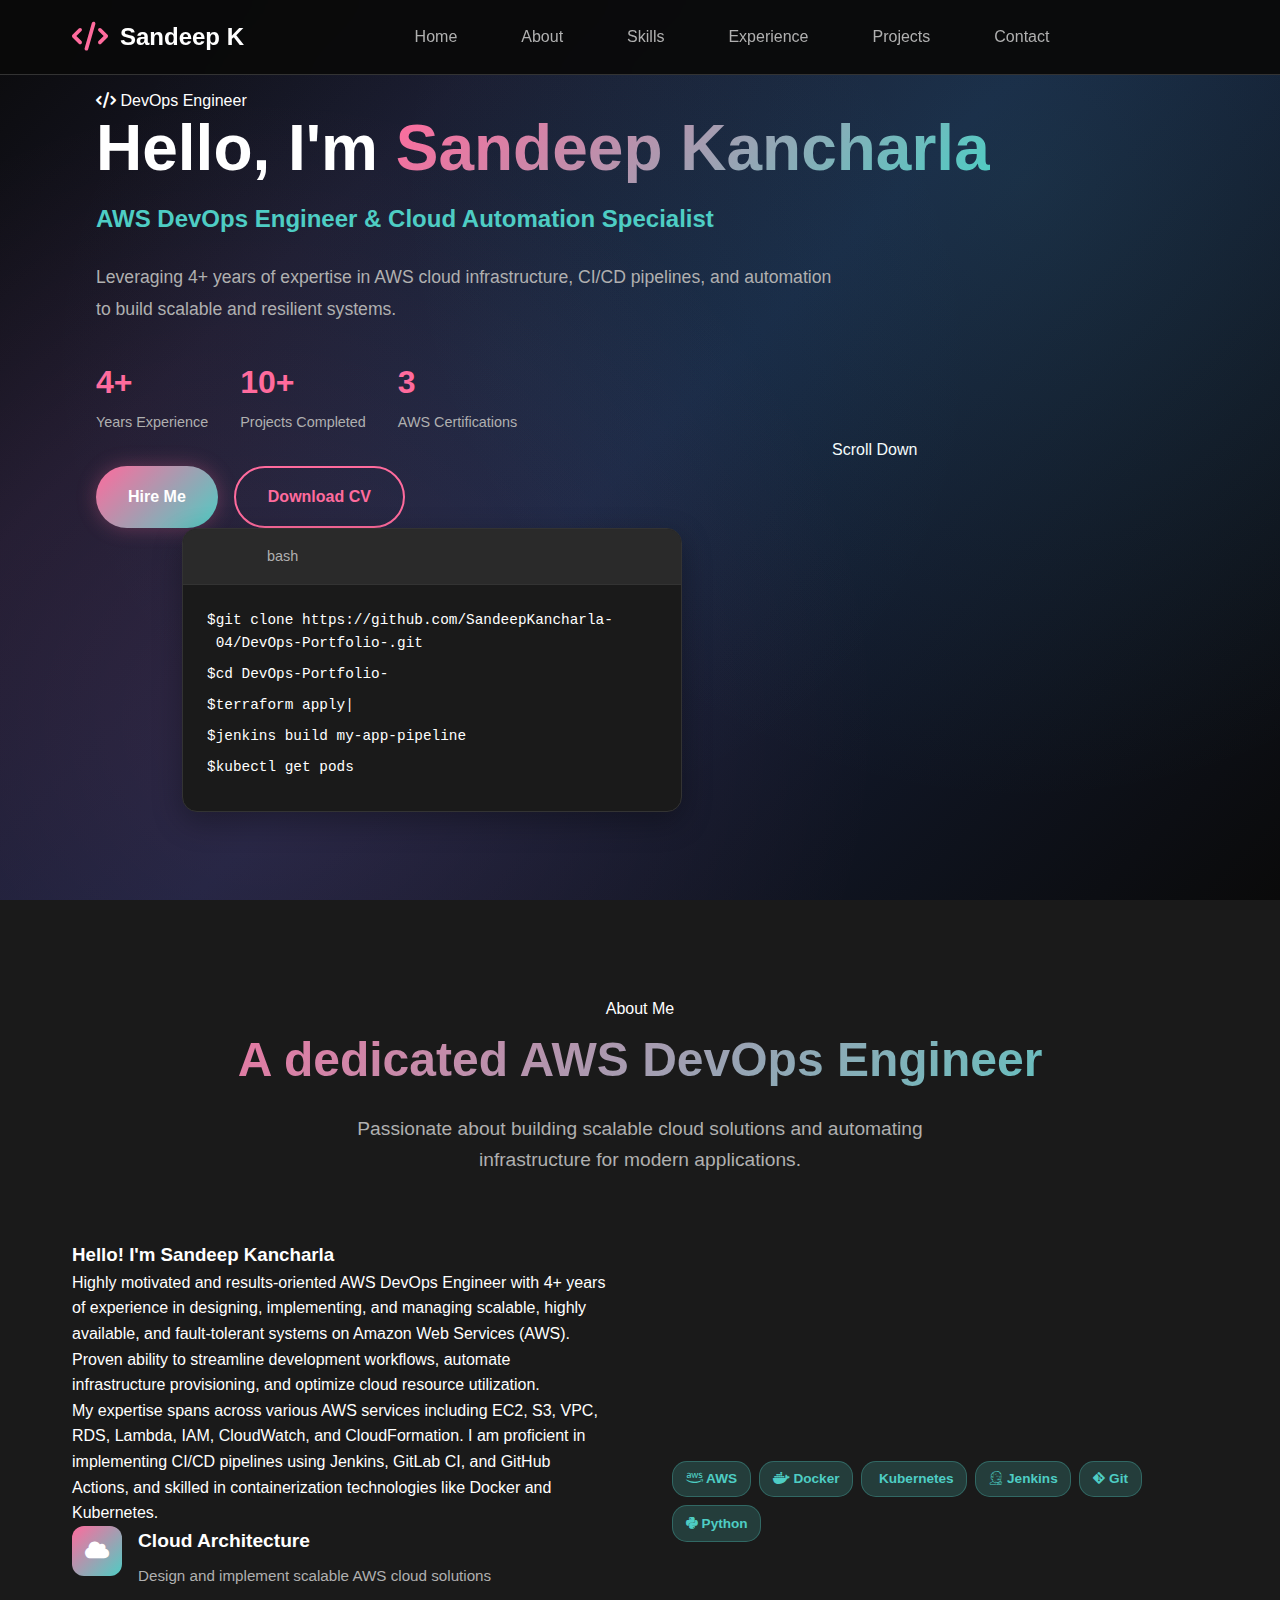
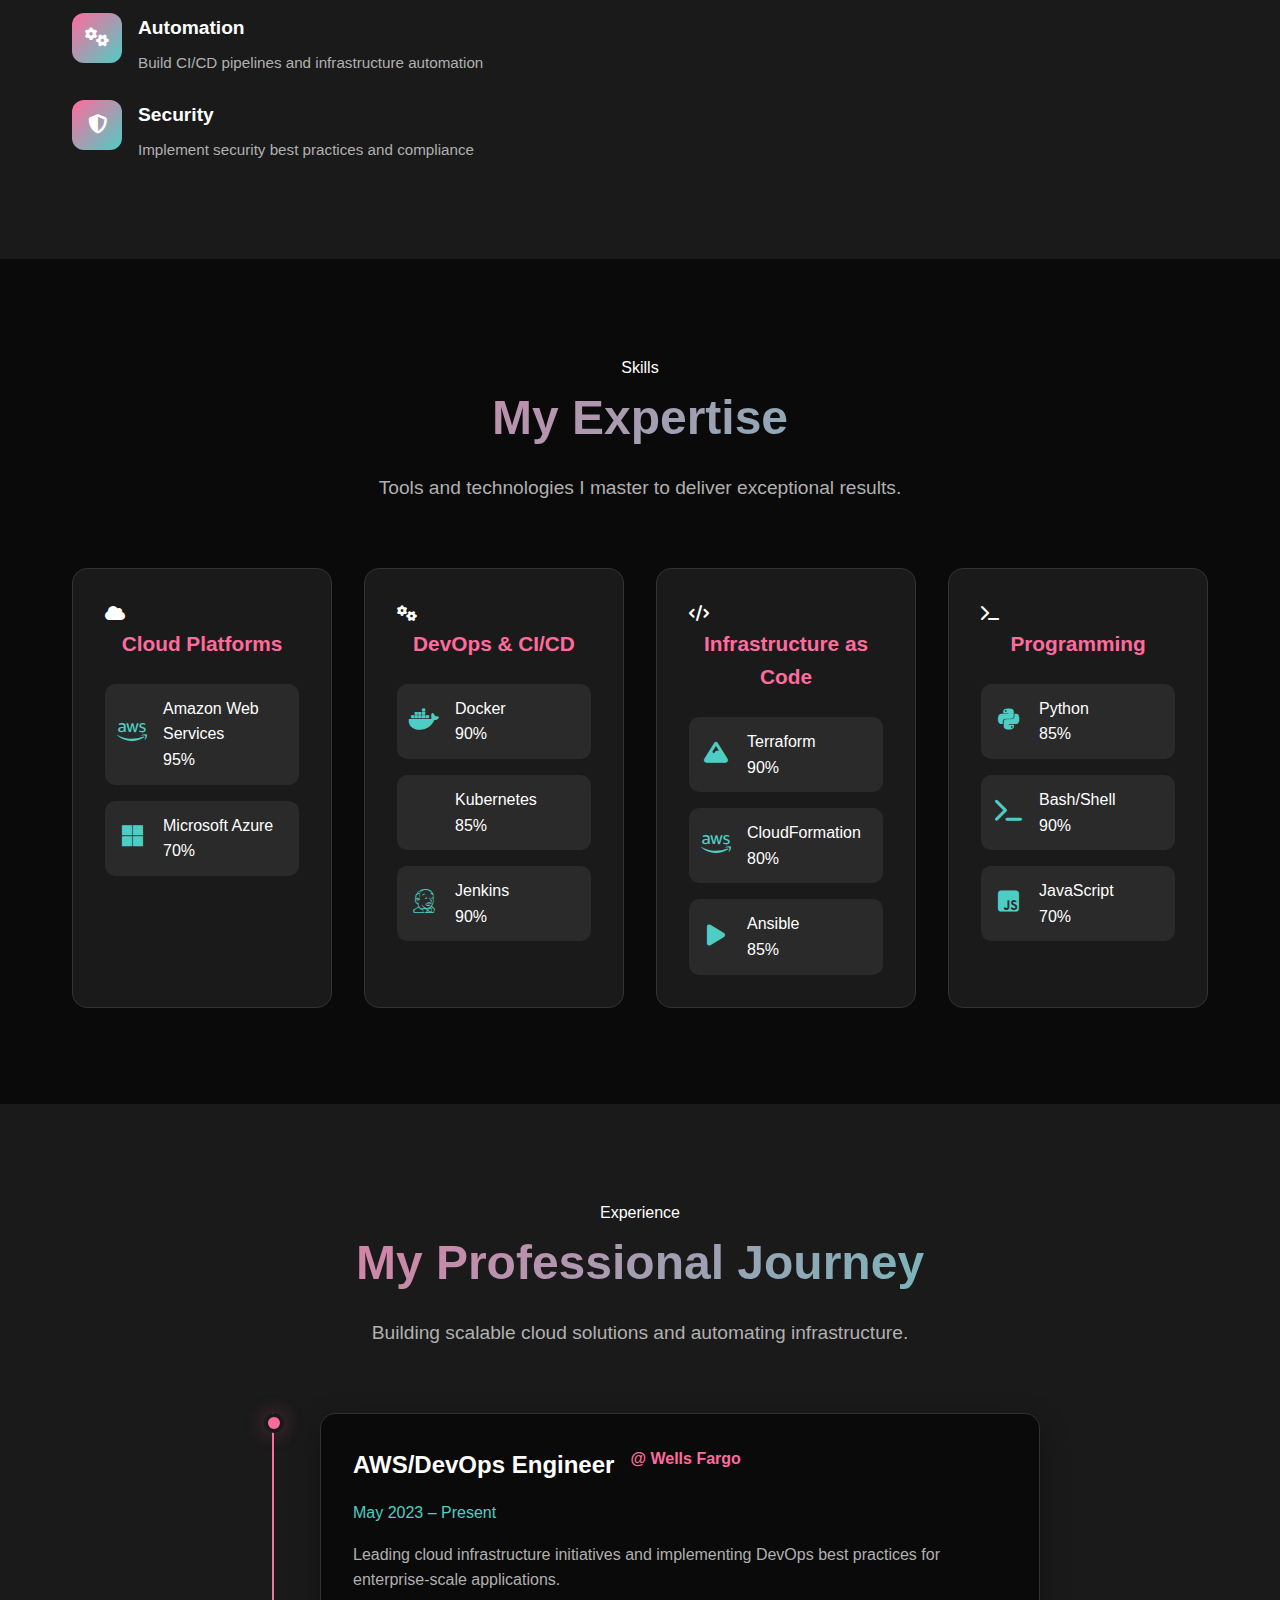
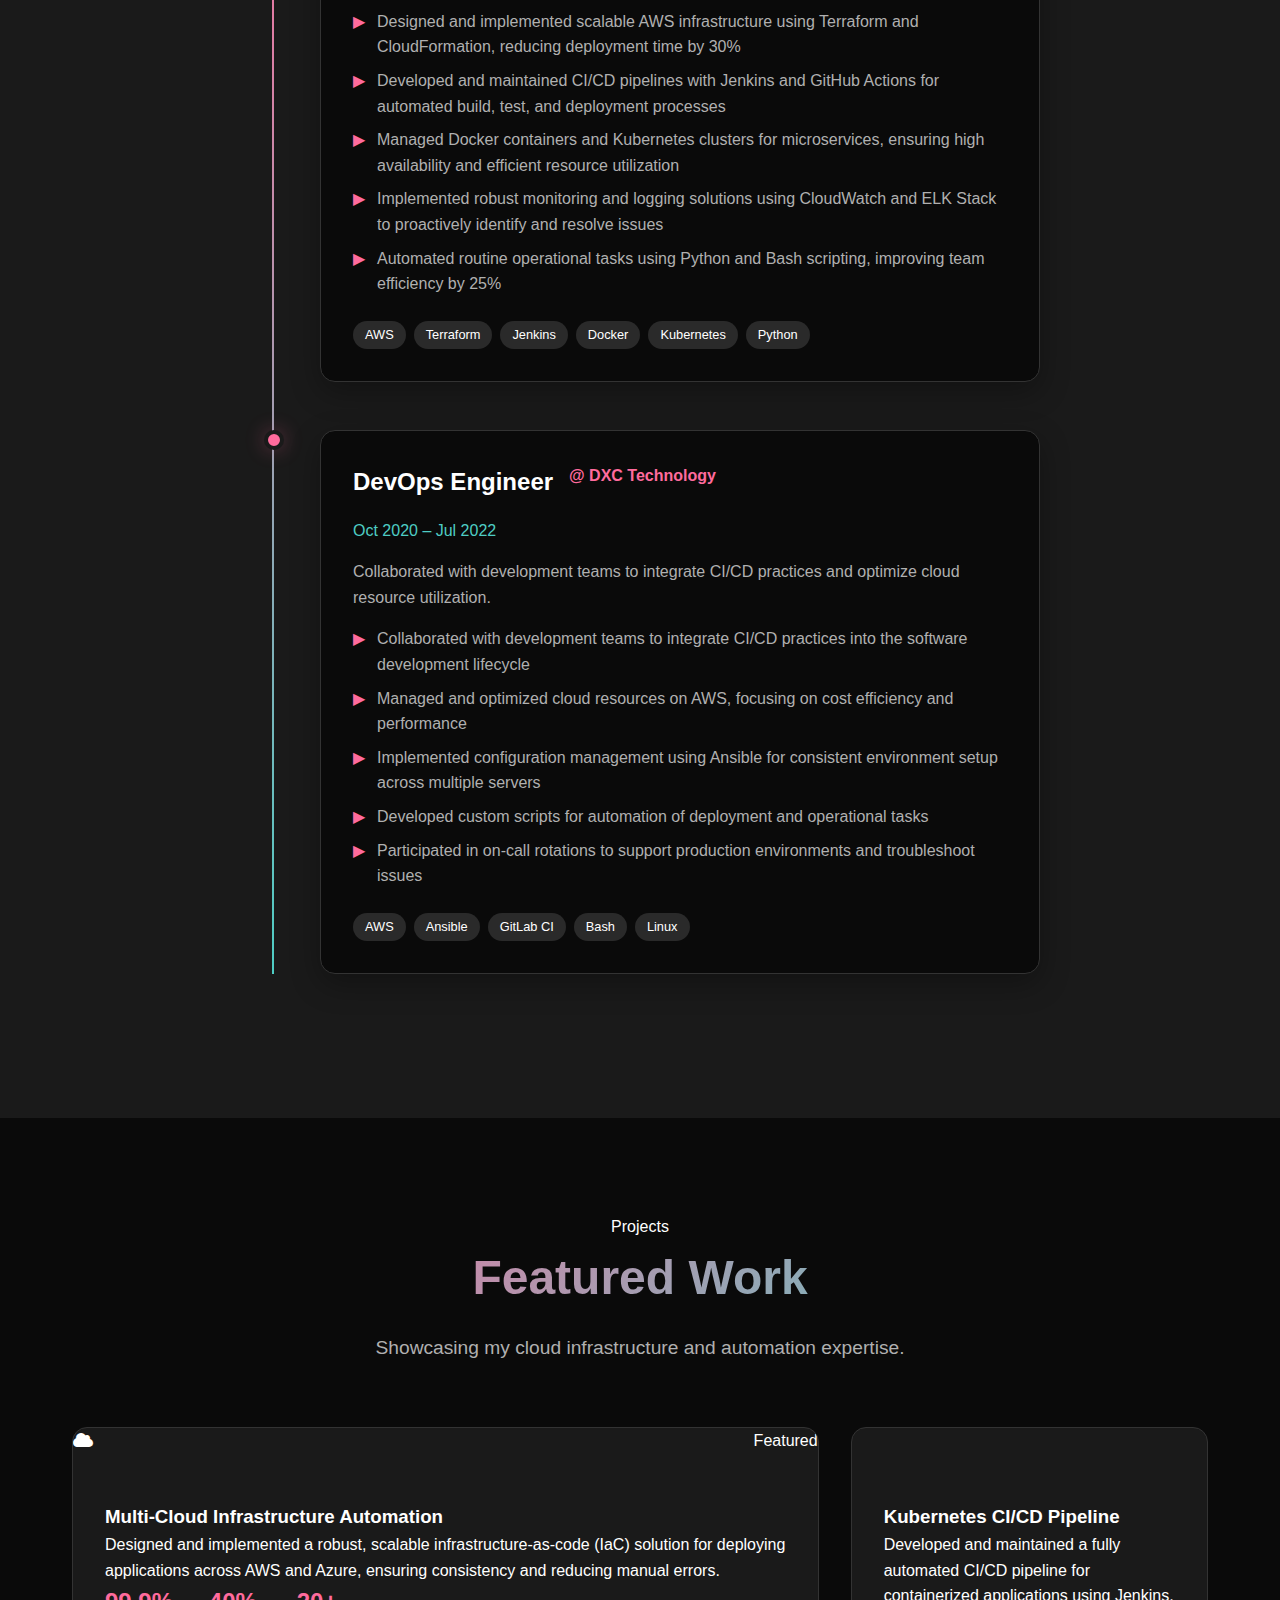
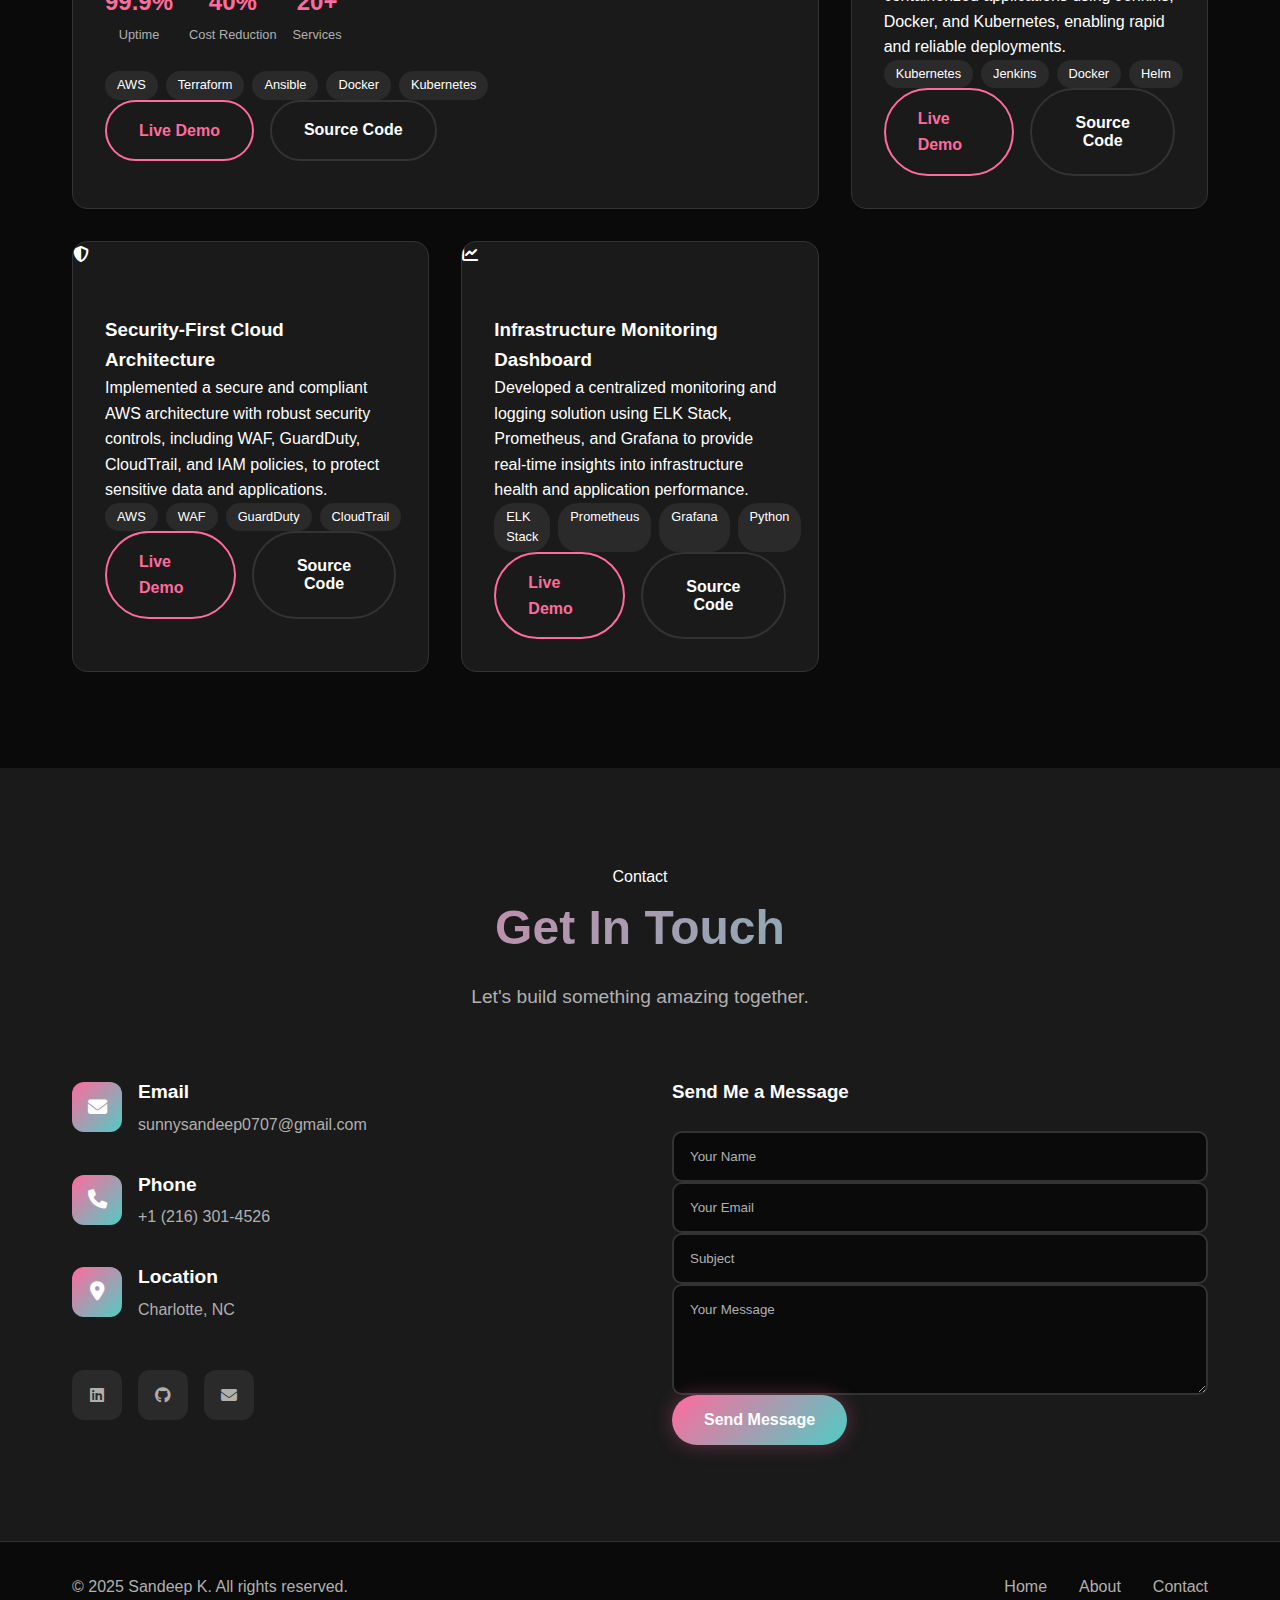
<file: index_backup_1759254869.html>
<!DOCTYPE html>
<html lang="en">
<head>
    <meta charset="UTF-8">
    <meta name="viewport" content="width=device-width, initial-scale=1.0">
    <meta name="description" content="Sandeep K's Professional DevOps Portfolio - AWS Certified Solutions Architect with 4+ years in cloud infrastructure automation, CI/CD, and containerization">
    <meta name="keywords" content="DevOps, AWS, Cloud Engineer, Infrastructure, Automation, CI/CD, Portfolio">
    <meta name="author" content="Sandeep K">
    
    <title>Sandeep K - AWS DevOps Engineer Portfolio</title>
    <link rel="icon" type="image/x-icon" href="data:image/svg+xml,<svg xmlns='http://www.w3.org/2000/svg' viewBox='0 0 100 100'><text y='.9em' font-size='90'>🚀</text></svg>">
    <link rel="stylesheet" href="assets/css/style.css">
    <link rel="preconnect" href="https://fonts.googleapis.com">
    <link rel="preconnect" href="https://fonts.gstatic.com" crossorigin>
    <link href="https://fonts.googleapis.com/css2?family=Space+Grotesk:wght@300;400;500;600;700&family=JetBrains+Mono:wght@400;500;600&display=swap" rel="stylesheet">
    <link rel="stylesheet" href="https://cdnjs.cloudflare.com/ajax/libs/font-awesome/6.4.0/css/all.min.css">
</head>
<body>
    <!-- Navigation -->
    <nav class="navbar" id="navbar">
        <div class="nav-container">
            <div class="nav-brand">
                <i class="fas fa-code brand-icon"></i>
                <span class="brand-text">Sandeep K</span>
                <span class="brand-dot"></span>
            </div>
            <div class="nav-menu" id="nav-menu">
                <a href="#home" class="nav-link active">Home</a>
                <a href="#about" class="nav-link">About</a>
                <a href="#skills" class="nav-link">Skills</a>
                <a href="#experience" class="nav-link">Experience</a>
                <a href="#projects" class="nav-link">Projects</a>
                <a href="#contact" class="nav-link">Contact</a>
            </div>
            <div class="nav-toggle" id="nav-toggle">
                <span></span>
                <span></span>
                <span></span>
            </div>
        </div>
    </nav>

    <!-- Hero Section -->
    <section class="hero" id="home">
        <div class="hero-background">
            <div class="floating-shapes">
                <div class="shape shape-1"></div>
                <div class="shape shape-2"></div>
                <div class="shape shape-3"></div>
                <div class="shape shape-4"></div>
            </div>
        </div>
        <div class="hero-container">
            <div class="hero-content">
                <div class="hero-badge">
                    <i class="fas fa-code"></i>
                    <span>DevOps Engineer</span>
                </div>
                <h1 class="hero-title">
                    <span class="title-line">Hello, I'm</span>
                    <span class="title-line highlight">Sandeep Kancharla</span>
                </h1>
                <p class="hero-subtitle">AWS DevOps Engineer & Cloud Automation Specialist</p>
                <p class="hero-description">
                    Leveraging 4+ years of expertise in AWS cloud infrastructure, CI/CD pipelines, and automation to build scalable and resilient systems.
                </p>
                <div class="hero-stats">
                    <div class="stat-item">
                        <span class="stat-number">4+</span>
                        <span class="stat-label">Years Experience</span>
                    </div>
                    <div class="stat-item">
                        <span class="stat-number">10+</span>
                        <span class="stat-label">Projects Completed</span>
                    </div>
                    <div class="stat-item">
                        <span class="stat-number">3</span>
                        <span class="stat-label">AWS Certifications</span>
                    </div>
                </div>
                <div class="hero-actions">
                    <a href="#contact" class="btn btn-primary">Hire Me</a>
                    <a href="assets/Sandeep_AWS_DevOps_Resume.pdf" target="_blank" class="btn btn-outline">Download CV</a>
                </div>
            </div>
            <div class="hero-visual">
                <div class="code-window">
                    <div class="window-header">
                        <div class="window-controls">
                            <div class="control red"></div>
                            <div class="control yellow"></div>
                            <div class="control green"></div>
                        </div>
                        <span class="window-title">bash</span>
                    </div>
                    <div class="code-content">
                        <div class="code-line">
                            <span class="code-prompt">$</span>
                            <span class="code-command">git clone https://github.com/SandeepKancharla-04/DevOps-Portfolio-.git</span>
                        </div>
                        <div class="code-line">
                            <span class="code-prompt">$</span>
                            <span class="code-command">cd DevOps-Portfolio-</span>
                        </div>
                        <div class="code-line">
                            <span class="code-prompt">$</span>
                            <span class="code-command typing">terraform apply</span>
                            <span class="cursor">|</span>
                        </div>
                        <div class="code-line">
                            <span class="code-prompt">$</span>
                            <span class="code-command">jenkins build my-app-pipeline</span>
                        </div>
                        <div class="code-line">
                            <span class="code-prompt">$</span>
                            <span class="code-command">kubectl get pods</span>
                        </div>
                    </div>
                </div>
            </div>
        </div>
        <div class="scroll-indicator">
            <div class="scroll-line"></div>
            <span>Scroll Down</span>
        </div>
    </section>

    <!-- About Section -->
    <section class="about" id="about">
        <div class="container">
            <div class="section-header">
                <span class="section-tag">About Me</span>
                <h2 class="section-title">A dedicated AWS DevOps Engineer</h2>
                <p class="section-description">
                    Passionate about building scalable cloud solutions and automating infrastructure for modern applications.
                </p>
            </div>
            <div class="about-content">
                <div class="about-intro">
                    <h3>Hello! I'm Sandeep Kancharla</h3>
                    <p>
                        Highly motivated and results-oriented AWS DevOps Engineer with 4+ years of experience in designing, implementing, and managing scalable, highly available, and fault-tolerant systems on Amazon Web Services (AWS). Proven ability to streamline development workflows, automate infrastructure provisioning, and optimize cloud resource utilization.
                    </p>
                    <p>
                        My expertise spans across various AWS services including EC2, S3, VPC, RDS, Lambda, IAM, CloudWatch, and CloudFormation. I am proficient in implementing CI/CD pipelines using Jenkins, GitLab CI, and GitHub Actions, and skilled in containerization technologies like Docker and Kubernetes.
                    </p>
                    <div class="about-highlights">
                        <div class="highlight-item">
                            <div class="highlight-icon">
                                <i class="fas fa-cloud"></i>
                            </div>
                            <div class="highlight-content">
                                <h4>Cloud Architecture</h4>
                                <p>Design and implement scalable AWS cloud solutions</p>
                            </div>
                        </div>
                        <div class="highlight-item">
                            <div class="highlight-icon">
                                <i class="fas fa-cogs"></i>
                            </div>
                            <div class="highlight-content">
                                <h4>Automation</h4>
                                <p>Build CI/CD pipelines and infrastructure automation</p>
                            </div>
                        </div>
                        <div class="highlight-item">
                            <div class="highlight-icon">
                                <i class="fas fa-shield-alt"></i>
                            </div>
                            <div class="highlight-content">
                                <h4>Security</h4>
                                <p>Implement security best practices and compliance</p>
                            </div>
                        </div>
                    </div>
                </div>
                <div class="about-visual">
                    <div class="tech-stack">
                        <div class="tech-item">
                            <i class="fab fa-aws"></i>
                            <span>AWS</span>
                        </div>
                        <div class="tech-item">
                            <i class="fab fa-docker"></i>
                            <span>Docker</span>
                        </div>
                        <div class="tech-item">
                            <i class="fab fa-kubernetes"></i>
                            <span>Kubernetes</span>
                        </div>
                        <div class="tech-item">
                            <i class="fab fa-jenkins"></i>
                            <span>Jenkins</span>
                        </div>
                        <div class="tech-item">
                            <i class="fab fa-git-alt"></i>
                            <span>Git</span>
                        </div>
                        <div class="tech-item">
                            <i class="fab fa-python"></i>
                            <span>Python</span>
                        </div>
                    </div>
                </div>
            </div>
        </div>
    </section>

    <!-- Skills Section -->
    <section class="skills" id="skills">
        <div class="container">
            <div class="section-header">
                <span class="section-tag">Skills</span>
                <h2 class="section-title">My Expertise</h2>
                <p class="section-description">
                    Tools and technologies I master to deliver exceptional results.
                </p>
            </div>
            <div class="skills-grid">
                <div class="skill-category">
                    <div class="category-header">
                        <div class="category-icon">
                            <i class="fas fa-cloud"></i>
                        </div>
                        <h3>Cloud Platforms</h3>
                    </div>
                    <div class="skill-items">
                        <div class="skill-item">
                            <div class="skill-icon">
                                <i class="fab fa-aws"></i>
                            </div>
                            <div class="skill-info">
                                <span class="skill-name">Amazon Web Services</span>
                                <div class="skill-level">
                                    <div class="skill-bar">
                                        <div class="skill-progress" style="width: 95%;"></div>
                                    </div>
                                    <span class="skill-percentage">95%</span>
                                </div>
                            </div>
                        </div>
                        <div class="skill-item">
                            <div class="skill-icon">
                                <i class="fab fa-microsoft"></i>
                            </div>
                            <div class="skill-info">
                                <span class="skill-name">Microsoft Azure</span>
                                <div class="skill-level">
                                    <div class="skill-bar">
                                        <div class="skill-progress" style="width: 70%;"></div>
                                    </div>
                                    <span class="skill-percentage">70%</span>
                                </div>
                            </div>
                        </div>
                    </div>
                </div>

                <div class="skill-category">
                    <div class="category-header">
                        <div class="category-icon">
                            <i class="fas fa-cogs"></i>
                        </div>
                        <h3>DevOps & CI/CD</h3>
                    </div>
                    <div class="skill-items">
                        <div class="skill-item">
                            <div class="skill-icon">
                                <i class="fab fa-docker"></i>
                            </div>
                            <div class="skill-info">
                                <span class="skill-name">Docker</span>
                                <div class="skill-level">
                                    <div class="skill-bar">
                                        <div class="skill-progress" style="width: 90%;"></div>
                                    </div>
                                    <span class="skill-percentage">90%</span>
                                </div>
                            </div>
                        </div>
                        <div class="skill-item">
                            <div class="skill-icon">
                                <i class="fab fa-kubernetes"></i>
                            </div>
                            <div class="skill-info">
                                <span class="skill-name">Kubernetes</span>
                                <div class="skill-level">
                                    <div class="skill-bar">
                                        <div class="skill-progress" style="width: 85%;"></div>
                                    </div>
                                    <span class="skill-percentage">85%</span>
                                </div>
                            </div>
                        </div>
                        <div class="skill-item">
                            <div class="skill-icon">
                                <i class="fab fa-jenkins"></i>
                            </div>
                            <div class="skill-info">
                                <span class="skill-name">Jenkins</span>
                                <div class="skill-level">
                                    <div class="skill-bar">
                                        <div class="skill-progress" style="width: 90%;"></div>
                                    </div>
                                    <span class="skill-percentage">90%</span>
                                </div>
                            </div>
                        </div>
                    </div>
                </div>

                <div class="skill-category">
                    <div class="category-header">
                        <div class="category-icon">
                            <i class="fas fa-code"></i>
                        </div>
                        <h3>Infrastructure as Code</h3>
                    </div>
                    <div class="skill-items">
                        <div class="skill-item">
                            <div class="skill-icon">
                                <i class="fas fa-mountain"></i>
                            </div>
                            <div class="skill-info">
                                <span class="skill-name">Terraform</span>
                                <div class="skill-level">
                                    <div class="skill-bar">
                                        <div class="skill-progress" style="width: 90%;"></div>
                                    </div>
                                    <span class="skill-percentage">90%</span>
                                </div>
                            </div>
                        </div>
                        <div class="skill-item">
                            <div class="skill-icon">
                                <i class="fab fa-aws"></i>
                            </div>
                            <div class="skill-info">
                                <span class="skill-name">CloudFormation</span>
                                <div class="skill-level">
                                    <div class="skill-bar">
                                        <div class="skill-progress" style="width: 80%;"></div>
                                    </div>
                                    <span class="skill-percentage">80%</span>
                                </div>
                            </div>
                        </div>
                        <div class="skill-item">
                            <div class="skill-icon">
                                <i class="fas fa-play"></i>
                            </div>
                            <div class="skill-info">
                                <span class="skill-name">Ansible</span>
                                <div class="skill-level">
                                    <div class="skill-bar">
                                        <div class="skill-progress" style="width: 85%;"></div>
                                    </div>
                                    <span class="skill-percentage">85%</span>
                                </div>
                            </div>
                        </div>
                    </div>
                </div>

                <div class="skill-category">
                    <div class="category-header">
                        <div class="category-icon">
                            <i class="fas fa-terminal"></i>
                        </div>
                        <h3>Programming</h3>
                    </div>
                    <div class="skill-items">
                        <div class="skill-item">
                            <div class="skill-icon">
                                <i class="fab fa-python"></i>
                            </div>
                            <div class="skill-info">
                                <span class="skill-name">Python</span>
                                <div class="skill-level">
                                    <div class="skill-bar">
                                        <div class="skill-progress" style="width: 85%;"></div>
                                    </div>
                                    <span class="skill-percentage">85%</span>
                                </div>
                            </div>
                        </div>
                        <div class="skill-item">
                            <div class="skill-icon">
                                <i class="fas fa-terminal"></i>
                            </div>
                            <div class="skill-info">
                                <span class="skill-name">Bash/Shell</span>
                                <div class="skill-level">
                                    <div class="skill-bar">
                                        <div class="skill-progress" style="width: 90%;"></div>
                                    </div>
                                    <span class="skill-percentage">90%</span>
                                </div>
                            </div>
                        </div>
                        <div class="skill-item">
                            <div class="skill-icon">
                                <i class="fab fa-js-square"></i>
                            </div>
                            <div class="skill-info">
                                <span class="skill-name">JavaScript</span>
                                <div class="skill-level">
                                    <div class="skill-bar">
                                        <div class="skill-progress" style="width: 70%;"></div>
                                    </div>
                                    <span class="skill-percentage">70%</span>
                                </div>
                            </div>
                        </div>
                    </div>
                </div>
            </div>
        </div>
    </section>

    <!-- Experience Section -->
    <section class="experience" id="experience">
        <div class="container">
            <div class="section-header">
                <span class="section-tag">Experience</span>
                <h2 class="section-title">My Professional Journey</h2>
                <p class="section-description">
                    Building scalable cloud solutions and automating infrastructure.
                </p>
            </div>
            <div class="experience-timeline">
                <div class="timeline-item">
                    <div class="timeline-marker">
                        <div class="marker-dot"></div>
                        <div class="marker-line"></div>
                    </div>
                    <div class="timeline-content">
                        <div class="timeline-header">
                            <h3>AWS/DevOps Engineer</h3>
                            <span class="timeline-company">@ Wells Fargo</span>
                        </div>
                        <span class="timeline-date">May 2023 – Present</span>
                        <div class="timeline-description">
                            <p>Leading cloud infrastructure initiatives and implementing DevOps best practices for enterprise-scale applications.</p>
                        </div>
                        <ul class="timeline-achievements">
                            <li>Designed and implemented scalable AWS infrastructure using Terraform and CloudFormation, reducing deployment time by 30%</li>
                            <li>Developed and maintained CI/CD pipelines with Jenkins and GitHub Actions for automated build, test, and deployment processes</li>
                            <li>Managed Docker containers and Kubernetes clusters for microservices, ensuring high availability and efficient resource utilization</li>
                            <li>Implemented robust monitoring and logging solutions using CloudWatch and ELK Stack to proactively identify and resolve issues</li>
                            <li>Automated routine operational tasks using Python and Bash scripting, improving team efficiency by 25%</li>
                        </ul>
                        <div class="timeline-tech">
                            <span class="tech-tag">AWS</span>
                            <span class="tech-tag">Terraform</span>
                            <span class="tech-tag">Jenkins</span>
                            <span class="tech-tag">Docker</span>
                            <span class="tech-tag">Kubernetes</span>
                            <span class="tech-tag">Python</span>
                        </div>
                    </div>
                </div>

                <div class="timeline-item">
                    <div class="timeline-marker">
                        <div class="marker-dot"></div>
                    </div>
                    <div class="timeline-content">
                        <div class="timeline-header">
                            <h3>DevOps Engineer</h3>
                            <span class="timeline-company">@ DXC Technology</span>
                        </div>
                        <span class="timeline-date">Oct 2020 – Jul 2022</span>
                        <div class="timeline-description">
                            <p>Collaborated with development teams to integrate CI/CD practices and optimize cloud resource utilization.</p>
                        </div>
                        <ul class="timeline-achievements">
                            <li>Collaborated with development teams to integrate CI/CD practices into the software development lifecycle</li>
                            <li>Managed and optimized cloud resources on AWS, focusing on cost efficiency and performance</li>
                            <li>Implemented configuration management using Ansible for consistent environment setup across multiple servers</li>
                            <li>Developed custom scripts for automation of deployment and operational tasks</li>
                            <li>Participated in on-call rotations to support production environments and troubleshoot issues</li>
                        </ul>
                        <div class="timeline-tech">
                            <span class="tech-tag">AWS</span>
                            <span class="tech-tag">Ansible</span>
                            <span class="tech-tag">GitLab CI</span>
                            <span class="tech-tag">Bash</span>
                            <span class="tech-tag">Linux</span>
                        </div>
                    </div>
                </div>
            </div>
        </div>
    </section>

    <!-- Projects Section -->
    <section class="projects" id="projects">
        <div class="container">
            <div class="section-header">
                <span class="section-tag">Projects</span>
                <h2 class="section-title">Featured Work</h2>
                <p class="section-description">
                    Showcasing my cloud infrastructure and automation expertise.
                </p>
            </div>
            <div class="projects-grid">
                <div class="project-card featured">
                    <div class="project-header">
                        <div class="project-icon">
                            <i class="fas fa-cloud"></i>
                        </div>
                        <span class="project-badge">Featured</span>
                    </div>
                    <div class="project-content">
                        <h3>Multi-Cloud Infrastructure Automation</h3>
                        <p>Designed and implemented a robust, scalable infrastructure-as-code (IaC) solution for deploying applications across AWS and Azure, ensuring consistency and reducing manual errors.</p>
                        <div class="project-stats">
                            <div class="stat">
                                <span class="stat-number">99.9%</span>
                                <span class="stat-label">Uptime</span>
                            </div>
                            <div class="stat">
                                <span class="stat-number">40%</span>
                                <span class="stat-label">Cost Reduction</span>
                            </div>
                            <div class="stat">
                                <span class="stat-number">20+</span>
                                <span class="stat-label">Services</span>
                            </div>
                        </div>
                        <div class="project-tech">
                            <span class="tech-tag">AWS</span>
                            <span class="tech-tag">Terraform</span>
                            <span class="tech-tag">Ansible</span>
                            <span class="tech-tag">Docker</span>
                            <span class="tech-tag">Kubernetes</span>
                        </div>
                        <div class="project-actions">
                            <a href="https://sandeepkancharla-04.github.io/DevOps-Portfolio-" target="_blank" class="btn btn-outline">Live Demo</a>
                            <button onclick="showSourceCode('multi-cloud')" class="btn btn-ghost">Source Code</button>
                        </div>
                    </div>
                </div>

                <div class="project-card">
                    <div class="project-header">
                        <div class="project-icon">
                            <i class="fas fa-pipeline"></i>
                        </div>
                    </div>
                    <div class="project-content">
                        <h3>Kubernetes CI/CD Pipeline</h3>
                        <p>Developed and maintained a fully automated CI/CD pipeline for containerized applications using Jenkins, Docker, and Kubernetes, enabling rapid and reliable deployments.</p>
                        <div class="project-tech">
                            <span class="tech-tag">Kubernetes</span>
                            <span class="tech-tag">Jenkins</span>
                            <span class="tech-tag">Docker</span>
                            <span class="tech-tag">Helm</span>
                        </div>
                        <div class="project-actions">
                            <a href="https://sandeepkancharla-04.github.io/DevOps-Portfolio-" target="_blank" class="btn btn-outline">Live Demo</a>
                            <button onclick="showSourceCode('multi-cloud')" class="btn btn-ghost">Source Code</button>
                        </div>
                    </div>
                </div>

                <div class="project-card">
                    <div class="project-header">
                        <div class="project-icon">
                            <i class="fas fa-shield-alt"></i>
                        </div>
                    </div>
                    <div class="project-content">
                        <h3>Security-First Cloud Architecture</h3>
                        <p>Implemented a secure and compliant AWS architecture with robust security controls, including WAF, GuardDuty, CloudTrail, and IAM policies, to protect sensitive data and applications.</p>
                        <div class="project-tech">
                            <span class="tech-tag">AWS</span>
                            <span class="tech-tag">WAF</span>
                            <span class="tech-tag">GuardDuty</span>
                            <span class="tech-tag">CloudTrail</span>
                        </div>
                        <div class="project-actions">
                            <a href="https://sandeepkancharla-04.github.io/DevOps-Portfolio-" target="_blank" class="btn btn-outline">Live Demo</a>
                            <button onclick="showSourceCode('multi-cloud')" class="btn btn-ghost">Source Code</button>
                        </div>
                    </div>
                </div>

                <div class="project-card">
                    <div class="project-header">
                        <div class="project-icon">
                            <i class="fas fa-chart-line"></i>
                        </div>
                    </div>
                    <div class="project-content">
                        <h3>Infrastructure Monitoring Dashboard</h3>
                        <p>Developed a centralized monitoring and logging solution using ELK Stack, Prometheus, and Grafana to provide real-time insights into infrastructure health and application performance.</p>
                        <div class="project-tech">
                            <span class="tech-tag">ELK Stack</span>
                            <span class="tech-tag">Prometheus</span>
                            <span class="tech-tag">Grafana</span>
                            <span class="tech-tag">Python</span>
                        </div>
                        <div class="project-actions">
                            <a href="https://sandeepkancharla-04.github.io/DevOps-Portfolio-" target="_blank" class="btn btn-outline">Live Demo</a>
                            <button onclick="showSourceCode('multi-cloud')" class="btn btn-ghost">Source Code</button>
                        </div>
                    </div>
                </div>
            </div>
        </div>
    </section>

    <!-- Contact Section -->
    <section class="contact" id="contact">
        <div class="container">
            <div class="section-header">
                <span class="section-tag">Contact</span>
                <h2 class="section-title">Get In Touch</h2>
                <p class="section-description">
                    Let's build something amazing together.
                </p>
            </div>
            <div class="contact-content">
                <div class="contact-info">
                    <div class="contact-item">
                        <div class="contact-icon">
                            <i class="fas fa-envelope"></i>
                        </div>
                        <div class="contact-details">
                            <h4>Email</h4>
                            <p>sunnysandeep0707@gmail.com</p>
                        </div>
                    </div>
                    <div class="contact-item">
                        <div class="contact-icon">
                            <i class="fas fa-phone"></i>
                        </div>
                        <div class="contact-details">
                            <h4>Phone</h4>
                            <p>+1 (216) 301-4526</p>
                        </div>
                    </div>
                    <div class="contact-item">
                        <div class="contact-icon">
                            <i class="fas fa-map-marker-alt"></i>
                        </div>
                        <div class="contact-details">
                            <h4>Location</h4>
                            <p>Charlotte, NC</p>
                        </div>
                    </div>
                    <div class="social-links">
                        <a href="https://linkedin.com/in/sandeepkancharla" target="_blank" class="social-link">
                            <i class="fab fa-linkedin"></i>
                        </a>
                        <a href="https://github.com/SandeepKancharla-04" target="_blank" class="social-link">
                            <i class="fab fa-github"></i>
                        </a>
                        <a href="mailto:sunnysandeep0707@gmail.com" class="social-link">
                            <i class="fas fa-envelope"></i>
                        </a>
                    </div>
                </div>
                <div class="contact-form">
                    <h3>Send Me a Message</h3>
                    <form id="contact-form">
                        <div class="form-group">
                            <input type="text" id="name" name="name" placeholder="Your Name" required>
                        </div>
                        <div class="form-group">
                            <input type="email" id="email" name="email" placeholder="Your Email" required>
                        </div>
                        <div class="form-group">
                            <input type="text" id="subject" name="subject" placeholder="Subject">
                        </div>
                        <div class="form-group">
                            <textarea id="message" name="message" rows="5" placeholder="Your Message" required></textarea>
                        </div>
                        <button type="submit" class="btn btn-primary">Send Message</button>
                        <div id="form-status"></div>
                    </form>
                </div>
            </div>
        </div>
    </section>

    <!-- Footer -->
    <footer class="footer">
        <div class="container">
            <div class="footer-content">
                <div class="footer-text">
                    <p>&copy; 2025 Sandeep K. All rights reserved.</p>
                </div>
                <div class="footer-links">
                    <a href="#home">Home</a>
                    <a href="#about">About</a>
                    <a href="#contact">Contact</a>
                </div>
            </div>
        </div>
    </footer>

    <!-- JavaScript -->
    <script src="assets/js/script.js"></script>
</body>
</html>
</file>
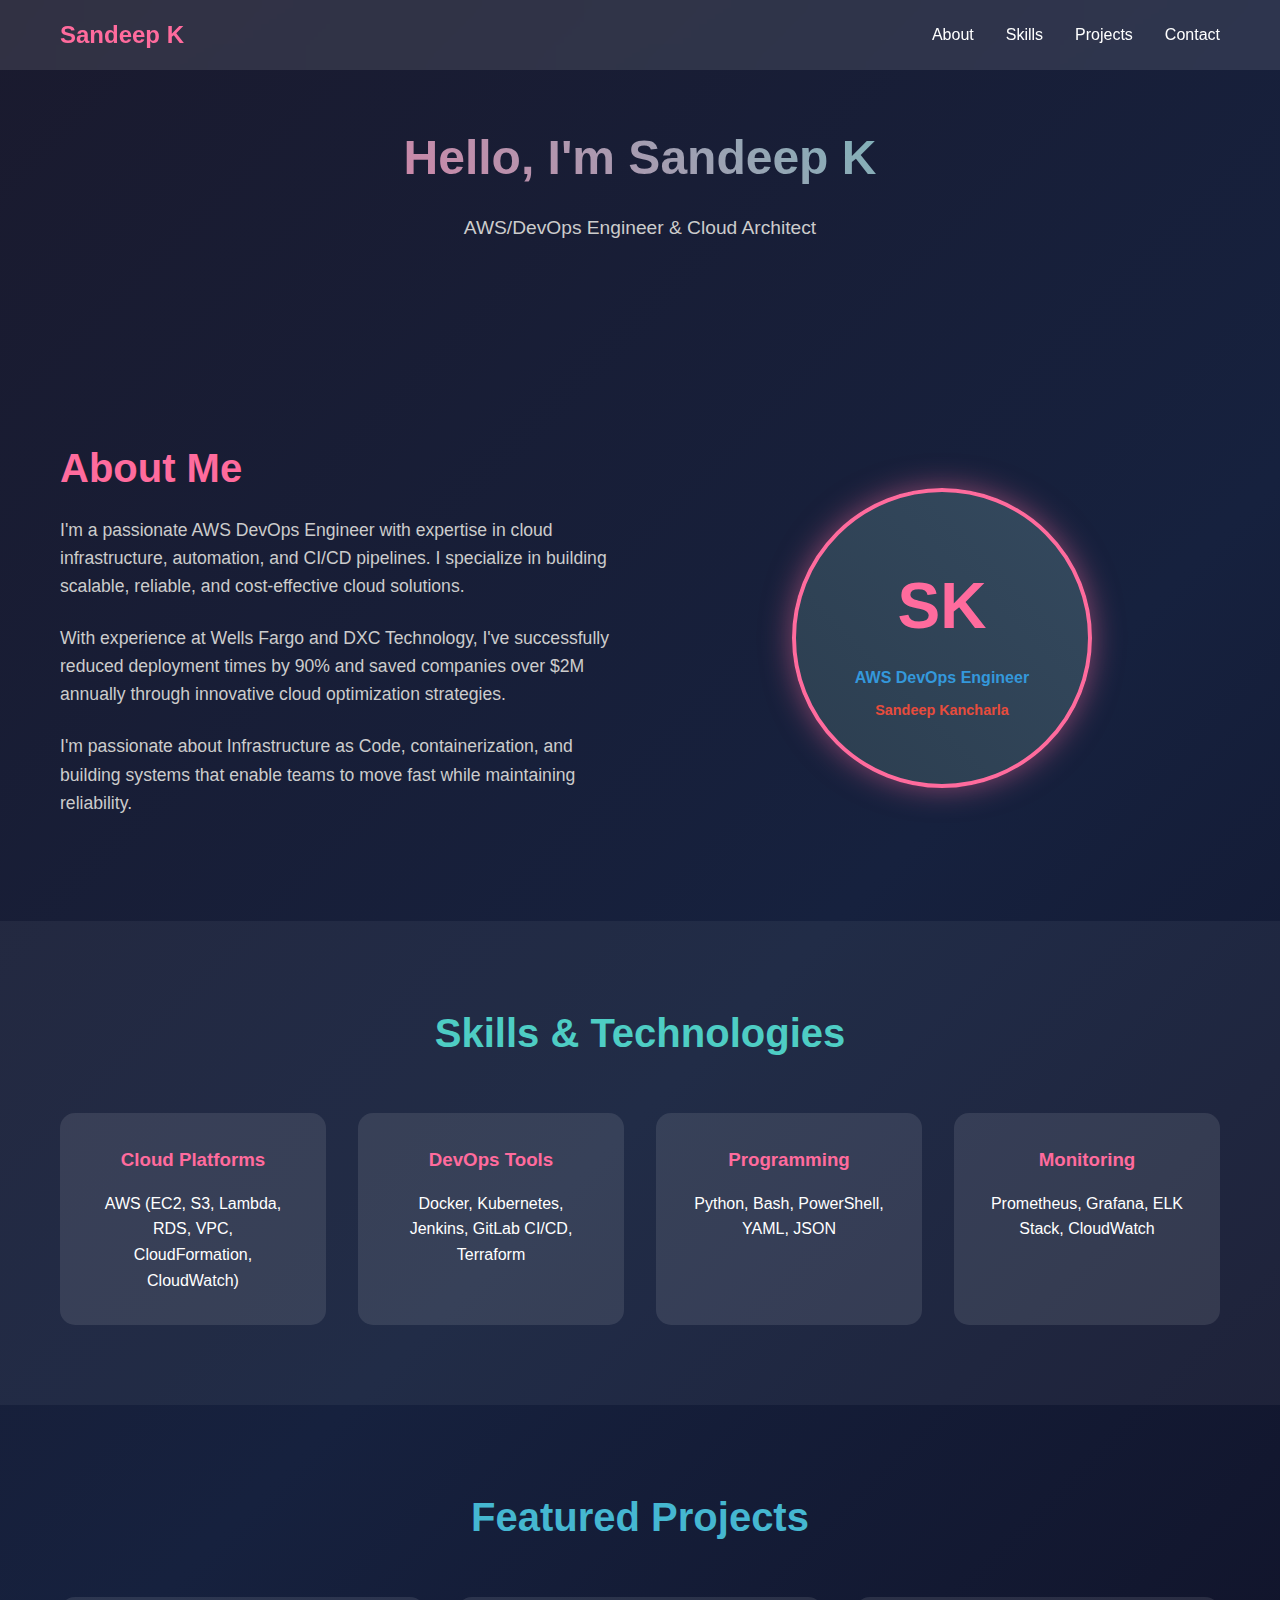
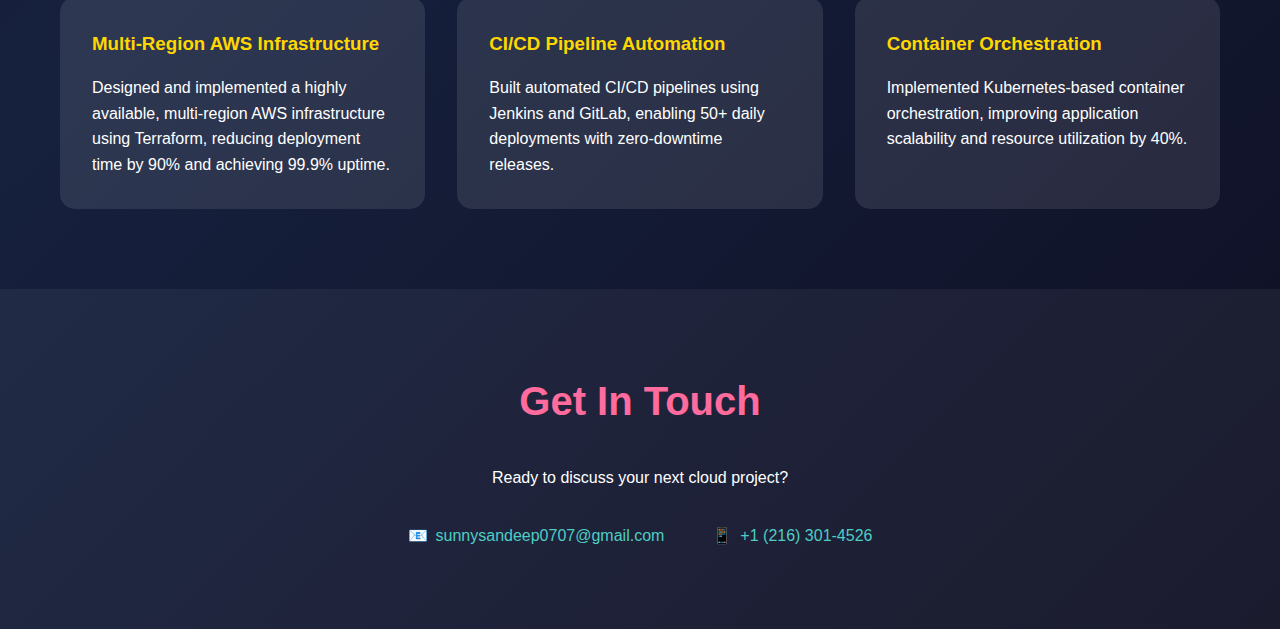
<file: working_portfolio.html>
<!DOCTYPE html>
<html lang="en">
<head>
    <meta charset="UTF-8">
    <meta name="viewport" content="width=device-width, initial-scale=1.0">
    <title>Sandeep K - AWS DevOps Engineer Portfolio</title>
    <style>
        * {
            margin: 0;
            padding: 0;
            box-sizing: border-box;
        }
        
        body {
            font-family: 'Arial', sans-serif;
            background: linear-gradient(135deg, #1a1a2e 0%, #16213e 50%, #0f0f23 100%);
            color: white;
            line-height: 1.6;
        }
        
        .container {
            max-width: 1200px;
            margin: 0 auto;
            padding: 0 20px;
        }
        
        header {
            background: rgba(255, 255, 255, 0.1);
            backdrop-filter: blur(10px);
            padding: 1rem 0;
            position: fixed;
            width: 100%;
            top: 0;
            z-index: 1000;
        }
        
        nav {
            display: flex;
            justify-content: space-between;
            align-items: center;
        }
        
        .logo {
            font-size: 1.5rem;
            font-weight: bold;
            color: #ff6b9d;
        }
        
        .nav-links {
            display: flex;
            list-style: none;
            gap: 2rem;
        }
        
        .nav-links a {
            color: white;
            text-decoration: none;
            transition: color 0.3s;
        }
        
        .nav-links a:hover {
            color: #ff6b9d;
        }
        
        .hero {
            padding: 120px 0 80px;
            text-align: center;
        }
        
        .hero h1 {
            font-size: 3rem;
            margin-bottom: 1rem;
            background: linear-gradient(45deg, #ff6b9d, #4ecdc4);
            -webkit-background-clip: text;
            -webkit-text-fill-color: transparent;
        }
        
        .hero p {
            font-size: 1.2rem;
            margin-bottom: 2rem;
            color: #ccc;
        }
        
        .about {
            padding: 80px 0;
        }
        
        .about-content {
            display: grid;
            grid-template-columns: 1fr 1fr;
            gap: 3rem;
            align-items: center;
        }
        
        .about-text h2 {
            font-size: 2.5rem;
            margin-bottom: 1rem;
            color: #ff6b9d;
        }
        
        .about-text p {
            font-size: 1.1rem;
            margin-bottom: 1.5rem;
            color: #ccc;
        }
        
        .photo-section {
            text-align: center;
        }
        
        .photo {
            width: 300px;
            height: 300px;
            border-radius: 50%;
            border: 4px solid #ff6b9d;
            margin: 0 auto;
            background: linear-gradient(45deg, #2c3e50, #34495e);
            display: flex;
            flex-direction: column;
            justify-content: center;
            align-items: center;
            font-size: 3rem;
            font-weight: bold;
            color: #ecf0f1;
            box-shadow: 0 0 30px rgba(255, 107, 157, 0.5);
        }
        
        .photo .initials {
            font-size: 4rem;
            color: #ff6b9d;
            margin-bottom: 0.5rem;
        }
        
        .photo .title {
            font-size: 1rem;
            color: #3498db;
        }
        
        .photo .name {
            font-size: 0.9rem;
            color: #e74c3c;
            margin-top: 0.5rem;
        }
        
        .skills {
            padding: 80px 0;
            background: rgba(255, 255, 255, 0.05);
        }
        
        .skills h2 {
            text-align: center;
            font-size: 2.5rem;
            margin-bottom: 3rem;
            color: #4ecdc4;
        }
        
        .skills-grid {
            display: grid;
            grid-template-columns: repeat(auto-fit, minmax(250px, 1fr));
            gap: 2rem;
        }
        
        .skill-card {
            background: rgba(255, 255, 255, 0.1);
            padding: 2rem;
            border-radius: 15px;
            text-align: center;
            transition: transform 0.3s;
        }
        
        .skill-card:hover {
            transform: translateY(-10px);
        }
        
        .skill-card h3 {
            color: #ff6b9d;
            margin-bottom: 1rem;
        }
        
        .projects {
            padding: 80px 0;
        }
        
        .projects h2 {
            text-align: center;
            font-size: 2.5rem;
            margin-bottom: 3rem;
            color: #45b7d1;
        }
        
        .projects-grid {
            display: grid;
            grid-template-columns: repeat(auto-fit, minmax(300px, 1fr));
            gap: 2rem;
        }
        
        .project-card {
            background: rgba(255, 255, 255, 0.1);
            padding: 2rem;
            border-radius: 15px;
            transition: transform 0.3s;
        }
        
        .project-card:hover {
            transform: translateY(-10px);
        }
        
        .project-card h3 {
            color: #ffd700;
            margin-bottom: 1rem;
        }
        
        .contact {
            padding: 80px 0;
            background: rgba(255, 255, 255, 0.05);
            text-align: center;
        }
        
        .contact h2 {
            font-size: 2.5rem;
            margin-bottom: 2rem;
            color: #ff6b9d;
        }
        
        .contact-info {
            display: flex;
            justify-content: center;
            gap: 3rem;
            margin-top: 2rem;
        }
        
        .contact-item {
            display: flex;
            align-items: center;
            gap: 0.5rem;
        }
        
        .contact-item a {
            color: #4ecdc4;
            text-decoration: none;
        }
        
        @media (max-width: 768px) {
            .about-content {
                grid-template-columns: 1fr;
                text-align: center;
            }
            
            .nav-links {
                display: none;
            }
            
            .hero h1 {
                font-size: 2rem;
            }
            
            .contact-info {
                flex-direction: column;
                gap: 1rem;
            }
        }
    </style>
</head>
<body>
    <header>
        <nav class="container">
            <div class="logo">Sandeep&nbsp;K</div>
            <ul class="nav-links">
                <li><a href="#about">About</a></li>
                <li><a href="#skills">Skills</a></li>
                <li><a href="#projects">Projects</a></li>
                <li><a href="#contact">Contact</a></li>
            </ul>
        </nav>
    </header>

    <section class="hero">
        <div class="container">
            <h1>Hello, I'm <span style="color: #ff6b9d;">Sandeep&nbsp;K</span></h1>
            <p>AWS/DevOps Engineer & Cloud Architect</p>
        </div>
    </section>

    <section class="about" id="about">
        <div class="container">
            <div class="about-content">
                <div class="about-text">
                    <h2>About Me</h2>
                    <p>I'm a passionate AWS DevOps Engineer with expertise in cloud infrastructure, automation, and CI/CD pipelines. I specialize in building scalable, reliable, and cost-effective cloud solutions.</p>
                    <p>With experience at Wells Fargo and DXC Technology, I've successfully reduced deployment times by 90% and saved companies over $2M annually through innovative cloud optimization strategies.</p>
                    <p>I'm passionate about Infrastructure as Code, containerization, and building systems that enable teams to move fast while maintaining reliability.</p>
                </div>
                <div class="photo-section">
                    <div class="photo">
                        <div class="initials">SK</div>
                        <div class="title">AWS DevOps Engineer</div>
                        <div class="name">Sandeep Kancharla</div>
                    </div>
                </div>
            </div>
        </div>
    </section>

    <section class="skills" id="skills">
        <div class="container">
            <h2>Skills & Technologies</h2>
            <div class="skills-grid">
                <div class="skill-card">
                    <h3>Cloud Platforms</h3>
                    <p>AWS (EC2, S3, Lambda, RDS, VPC, CloudFormation, CloudWatch)</p>
                </div>
                <div class="skill-card">
                    <h3>DevOps Tools</h3>
                    <p>Docker, Kubernetes, Jenkins, GitLab CI/CD, Terraform</p>
                </div>
                <div class="skill-card">
                    <h3>Programming</h3>
                    <p>Python, Bash, PowerShell, YAML, JSON</p>
                </div>
                <div class="skill-card">
                    <h3>Monitoring</h3>
                    <p>Prometheus, Grafana, ELK Stack, CloudWatch</p>
                </div>
            </div>
        </div>
    </section>

    <section class="projects" id="projects">
        <div class="container">
            <h2>Featured Projects</h2>
            <div class="projects-grid">
                <div class="project-card">
                    <h3>Multi-Region AWS Infrastructure</h3>
                    <p>Designed and implemented a highly available, multi-region AWS infrastructure using Terraform, reducing deployment time by 90% and achieving 99.9% uptime.</p>
                </div>
                <div class="project-card">
                    <h3>CI/CD Pipeline Automation</h3>
                    <p>Built automated CI/CD pipelines using Jenkins and GitLab, enabling 50+ daily deployments with zero-downtime releases.</p>
                </div>
                <div class="project-card">
                    <h3>Container Orchestration</h3>
                    <p>Implemented Kubernetes-based container orchestration, improving application scalability and resource utilization by 40%.</p>
                </div>
            </div>
        </div>
    </section>

    <section class="contact" id="contact">
        <div class="container">
            <h2>Get In Touch</h2>
            <p>Ready to discuss your next cloud project?</p>
            <div class="contact-info">
                <div class="contact-item">
                    <span>📧</span>
                    <a href="mailto:sunnysandeep0707@gmail.com">sunnysandeep0707@gmail.com</a>
                </div>
                <div class="contact-item">
                    <span>📱</span>
                    <a href="tel:+12163014526">+1 (216) 301-4526</a>
                </div>
            </div>
        </div>
    </section>
</body>
</html>
</file>
<file: assets/css/style.css>
/* Reset and Base Styles */
* {
    margin: 0;
    padding: 0;
    box-sizing: border-box;
}

:root {
    --primary-color: #ff6b9d;
    --secondary-color: #4ecdc4;
    --accent-color: #45b7d1;
    --text-primary: #ffffff;
    --text-secondary: #b0b0b0;
    --bg-primary: #0a0a0a;
    --bg-secondary: #1a1a1a;
    --bg-tertiary: #2a2a2a;
    --border-color: #333333;
    --shadow: 0 10px 30px rgba(0, 0, 0, 0.3);
    --shadow-glow: 0 0 20px rgba(255, 107, 157, 0.3);
    --transition: all 0.3s cubic-bezier(0.4, 0, 0.2, 1);
}

body {
    font-family: 'Inter', sans-serif;
    line-height: 1.6;
    color: var(--text-primary);
    background: var(--bg-primary);
    overflow-x: hidden;
}

.container {
    max-width: 1200px;
    margin: 0 auto;
    padding: 0 2rem;
}

/* Navigation */
.navbar {
    position: fixed;
    top: 0;
    left: 0;
    right: 0;
    background: rgba(10, 10, 10, 0.95);
    backdrop-filter: blur(20px);
    border-bottom: 1px solid var(--border-color);
    z-index: 1000;
    transition: var(--transition);
}

.nav-container {
    display: flex;
    justify-content: space-between;
    align-items: center;
    padding: 1rem 2rem;
    max-width: 1200px;
    margin: 0 auto;
}

.nav-brand {
    display: flex;
    align-items: center;
    gap: 0.75rem;
    font-size: 1.5rem;
    font-weight: 700;
    color: var(--text-primary);
    white-space: nowrap;
    flex-shrink: 0;
    min-width: fit-content;
}

.nav-brand span {
    white-space: nowrap;
    display: inline-block;
    min-width: fit-content;
    letter-spacing: 0;
    word-spacing: 0;
}

.nav-brand i {
    color: var(--primary-color);
    font-size: 1.8rem;
}

.nav-brand span {
    white-space: nowrap;
    display: inline-block;
    min-width: fit-content;
}

.nav-menu {
    display: flex;
    gap: 2rem;
    list-style: none;
}

.nav-link {
    color: var(--text-secondary);
    text-decoration: none;
    font-weight: 500;
    padding: 0.5rem 1rem;
    border-radius: 25px;
    transition: var(--transition);
    position: relative;
}

.nav-link:hover {
    color: var(--primary-color);
    background: rgba(255, 107, 157, 0.1);
    transform: translateY(-2px);
}

/* Hero Section */
.hero {
    min-height: 100vh;
    display: flex;
    align-items: center;
    background: linear-gradient(135deg, #0a0a0a 0%, #1a1a2e 25%, #16213e 50%, #0a0a0a 100%);
    position: relative;
    overflow: hidden;
    padding: 0 2rem;
}

.hero::before {
    content: '';
    position: absolute;
    top: 0;
    left: 0;
    right: 0;
    bottom: 0;
    background: radial-gradient(circle at 20% 80%, rgba(255, 107, 157, 0.1) 0%, transparent 50%),
                radial-gradient(circle at 80% 20%, rgba(78, 205, 196, 0.1) 0%, transparent 50%),
                radial-gradient(circle at 40% 40%, rgba(69, 183, 209, 0.05) 0%, transparent 50%);
    animation: gradientShift 8s ease-in-out infinite;
}

@keyframes gradientShift {
    0%, 100% { opacity: 1; }
    50% { opacity: 0.8; }
}

.hero-content {
    flex: 1;
    max-width: 600px;
    z-index: 2;
    position: relative;
    padding-left: 4rem; /* Increased left padding to move content more to the right */
    max-width: 800px; /* Added max-width to prevent content from stretching too far */
}

.hero-title {
    font-size: 4rem;
    font-weight: 800;
    margin-bottom: 1rem;
    line-height: 1.1;
    white-space: nowrap;
    word-spacing: 0;
    letter-spacing: 0;
}

.highlight {
    background: linear-gradient(135deg, var(--primary-color), var(--secondary-color));
    -webkit-background-clip: text;
    -webkit-text-fill-color: transparent;
    background-clip: text;
    animation: textShine 3s ease-in-out infinite;
}

@keyframes textShine {
    0%, 100% { background-position: 0% 50%; }
    50% { background-position: 100% 50%; }
}

.hero-subtitle {
    font-size: 1.5rem;
    color: var(--secondary-color);
    margin-bottom: 1.5rem;
    font-weight: 600;
}

.hero-description {
    font-size: 1.1rem;
    color: var(--text-secondary);
    margin-bottom: 2rem;
    line-height: 1.8;
}

.hero-stats {
    display: flex;
    gap: 2rem;
    margin-bottom: 2rem;
}

.stat {
    text-align: center;
}

.stat-number {
    display: block;
    font-size: 2rem;
    font-weight: 700;
    color: var(--primary-color);
}

.stat-label {
    font-size: 0.9rem;
    color: var(--text-secondary);
}

.hero-actions {
    display: flex;
    gap: 1rem;
}

.btn {
    padding: 1rem 2rem;
    border: none;
    border-radius: 50px;
    font-weight: 600;
    text-decoration: none;
    cursor: pointer;
    transition: var(--transition);
    display: inline-flex;
    align-items: center;
    gap: 0.5rem;
    font-size: 1rem;
}

.btn-primary {
    background: linear-gradient(135deg, var(--primary-color), var(--secondary-color));
    color: white;
    box-shadow: var(--shadow-glow);
}

.btn-primary:hover {
    transform: translateY(-3px);
    box-shadow: 0 15px 40px rgba(255, 107, 157, 0.4);
}

.btn-outline {
    background: transparent;
    color: var(--primary-color);
    border: 2px solid var(--primary-color);
}

.btn-outline:hover {
    background: var(--primary-color);
    color: white;
    transform: translateY(-3px);
}

.hero-visual {
    flex: 1;
    display: flex;
    justify-content: center;
    align-items: center;
    z-index: 2;
    position: relative;
}

.code-window {
    background: var(--bg-secondary);
    border-radius: 15px;
    box-shadow: var(--shadow);
    overflow: hidden;
    width: 100%;
    max-width: 500px;
    border: 1px solid var(--border-color);
}

.window-header {
    background: var(--bg-tertiary);
    padding: 1rem;
    display: flex;
    align-items: center;
    gap: 1rem;
    border-bottom: 1px solid var(--border-color);
}

.window-controls {
    display: flex;
    gap: 0.5rem;
}

.control {
    width: 12px;
    height: 12px;
    border-radius: 50%;
}

.control.close { background: #ff5f57; }
.control.minimize { background: #ffbd2e; }
.control.maximize { background: #28ca42; }

.window-title {
    color: var(--text-secondary);
    font-size: 0.9rem;
    font-weight: 500;
}

.code-content {
    padding: 1.5rem;
    font-family: 'Monaco', 'Menlo', monospace;
    font-size: 0.9rem;
    line-height: 1.6;
}

.code-line {
    display: flex;
    margin-bottom: 0.5rem;
}

.line-number {
    color: var(--text-secondary);
    margin-right: 1rem;
    min-width: 2rem;
    text-align: right;
}

.code-text {
    color: var(--text-primary);
}

/* About Section */
.about {
    padding: 6rem 0;
    background: var(--bg-secondary);
}

/* Photo Section Styles */
.photo-section {
    display: flex;
    justify-content: center;
    align-items: center;
    margin-bottom: 3rem;
    position: relative;
}

.photo-container {
    position: relative;
    display: flex;
    flex-direction: column;
    align-items: center;
    width: 280px;
    height: 400px;
    border-radius: 12px;
    overflow: hidden;
    background: transparent;
    box-shadow: 
        0 8px 25px rgba(0, 0, 0, 0.1),
        0 4px 10px rgba(0, 0, 0, 0.05);
    transition: all 0.3s ease;
}

.photo-container:hover {
    transform: translateY(-5px);
    box-shadow: 
        0 15px 35px rgba(0, 0, 0, 0.15),
        0 8px 15px rgba(0, 0, 0, 0.1);
}

.photo-frame {
    position: absolute;
    top: 0;
    left: 0;
    width: 100%;
    height: 100%;
    border-radius: 12px;
    overflow: hidden;
    background: transparent;
    border: none;
}

.profile-photo {
    width: 100%;
    height: 100%;
    object-fit: cover;
    object-position: center;
    transition: all 0.3s ease;
}

.photo-container:hover .profile-photo {
    transform: scale(1.05);
}

.photo-badge {
    position: absolute;
    bottom: 0;
    left: 0;
    right: 0;
    background: rgba(0, 0, 0, 0.7);
    border: none;
    border-radius: 0 0 12px 12px;
    padding: 12px 16px;
    display: flex;
    align-items: center;
    justify-content: center;
    gap: 8px;
    color: #ffffff;
    font-size: 0.85rem;
    font-weight: 500;
    transition: all 0.3s ease;
    backdrop-filter: blur(10px);
}

.photo-badge:hover {
    background: rgba(0, 0, 0, 0.8);
}

.photo-badge i {
    color: #ffffff;
    font-size: 0.9rem;
}

.photo-badge span {
    color: #ffffff;
    letter-spacing: 0.3px;
}

.section-header {
    text-align: center;
    margin-bottom: 4rem;
}

.section-header h2 {
    font-size: 3rem;
    font-weight: 700;
    margin-bottom: 1rem;
    background: linear-gradient(135deg, var(--primary-color), var(--secondary-color));
    -webkit-background-clip: text;
    -webkit-text-fill-color: transparent;
    background-clip: text;
}

.section-header p {
    font-size: 1.2rem;
    color: var(--text-secondary);
    max-width: 600px;
    margin: 0 auto;
}

.about-content {
    display: grid;
    grid-template-columns: 1fr 1fr;
    gap: 4rem;
    align-items: center;
    min-height: 500px;
}

.about-photo {
    display: flex;
    justify-content: center;
    align-items: center;
    min-height: 400px;
}

.photo-container {
    position: relative;
    width: 320px;
    height: 320px;
    background: linear-gradient(135deg, var(--primary-color), var(--secondary-color), var(--accent-color));
    padding: 8px;
    border-radius: 20px;
    box-shadow: 
        0 0 30px rgba(255, 107, 157, 0.4),
        0 0 60px rgba(78, 205, 196, 0.2),
        inset 0 0 20px rgba(255, 255, 255, 0.1);
    transition: var(--transition);
    transform: perspective(1000px) rotateY(-5deg) rotateX(5deg);
}

.photo-container:hover {
    transform: perspective(1000px) rotateY(0deg) rotateX(0deg) scale(1.05);
    box-shadow: 
        0 0 40px rgba(255, 107, 157, 0.6),
        0 0 80px rgba(78, 205, 196, 0.3),
        inset 0 0 30px rgba(255, 255, 255, 0.15);
}

.photo-inner {
    width: 100%;
    height: 100%;
    border-radius: 15px;
    overflow: hidden;
    position: relative;
    background: linear-gradient(135deg, #1a1a2e, #16213e);
    display: flex;
    align-items: center;
    justify-content: center;
}

.profile-photo {
    width: 100%;
    height: 100%;
    object-fit: cover;
    transition: var(--transition);
    display: block;
    border-radius: 15px;
}

.profile-photo:hover {
    transform: scale(1.1);
}

.photo-placeholder {
    display: flex;
    flex-direction: column;
    align-items: center;
    justify-content: center;
    width: 100%;
    height: 100%;
    background: linear-gradient(135deg, #1a1a2e, #16213e);
    color: var(--primary-color);
    border-radius: 15px;
    font-size: 4rem;
    font-weight: bold;
    position: relative;
}

.photo-placeholder::before {
    content: '';
    position: absolute;
    top: 0;
    left: 0;
    right: 0;
    bottom: 0;
    background: linear-gradient(45deg, transparent 30%, rgba(255, 107, 157, 0.1) 50%, transparent 70%);
    animation: shimmer 2s infinite;
    border-radius: 15px;
}

@keyframes shimmer {
    0% { transform: translateX(-100%); }
    100% { transform: translateX(100%); }
}

.photo-placeholder span {
    font-size: 1.5rem;
    margin-top: 1rem;
}

.photo-overlay {
    position: absolute;
    bottom: 0;
    left: 0;
    right: 0;
    background: linear-gradient(transparent, rgba(0, 0, 0, 0.8));
    padding: 2rem;
    display: flex;
    justify-content: center;
    align-items: flex-end;
    opacity: 0;
    transition: var(--transition);
}

.photo-container:hover .photo-overlay {
    opacity: 1;
}

.photo-badge {
    display: flex;
    align-items: center;
    gap: 0.5rem;
    background: var(--primary-color);
    color: white;
    padding: 0.75rem 1.5rem;
    border-radius: 50px;
    font-size: 0.9rem;
    font-weight: 600;
    animation: slideInUp 0.5s ease;
}

@keyframes slideInUp {
    from {
        opacity: 0;
        transform: translateY(20px);
    }
    to {
        opacity: 1;
        transform: translateY(0);
    }
}

.about-text h3 {
    font-size: 2.5rem;
    margin-bottom: 1.5rem;
    color: var(--text-primary);
}

.about-text p {
    font-size: 1.1rem;
    color: var(--text-secondary);
    margin-bottom: 2rem;
    line-height: 1.8;
}

.about-text h4 {
    color: var(--primary-color);
    font-size: 1.2rem;
    margin-bottom: 2rem;
    font-weight: 600;
}

.story-section {
    margin-bottom: 2rem;
    padding: 1.5rem;
    background: rgba(255, 255, 255, 0.05);
    border-radius: 15px;
    border-left: 4px solid var(--primary-color);
    transition: var(--transition);
}

.story-section:hover {
    background: rgba(255, 255, 255, 0.08);
    transform: translateX(5px);
    box-shadow: 0 8px 25px rgba(0, 0, 0, 0.2);
}

.story-section h5 {
    color: var(--primary-color);
    font-size: 1.1rem;
    font-weight: 700;
    margin-bottom: 1rem;
    display: flex;
    align-items: center;
    gap: 0.5rem;
}

.story-section p {
    color: var(--text-secondary);
    line-height: 1.7;
    font-size: 1rem;
    margin: 0;
}

.about-highlights {
    display: flex;
    flex-direction: column;
    gap: 1.5rem;
}

.highlight-item {
    display: flex;
    align-items: flex-start;
    gap: 1rem;
}

.highlight-icon {
    width: 50px;
    height: 50px;
    background: linear-gradient(135deg, var(--primary-color), var(--secondary-color));
    border-radius: 12px;
    display: flex;
    align-items: center;
    justify-content: center;
    color: white;
    font-size: 1.2rem;
    flex-shrink: 0;
}

.highlight-content h4 {
    font-size: 1.2rem;
    margin-bottom: 0.5rem;
    color: var(--text-primary);
}

.highlight-content p {
    color: var(--text-secondary);
    font-size: 0.95rem;
    margin: 0;
}

/* Skills Section */
.skills {
    padding: 6rem 0;
    background: var(--bg-primary);
}

.skills-grid {
    display: grid;
    grid-template-columns: repeat(auto-fit, minmax(250px, 1fr));
    gap: 2rem;
}

.skill-category {
    background: var(--bg-secondary);
    padding: 2rem;
    border-radius: 15px;
    border: 1px solid var(--border-color);
    transition: var(--transition);
}

.skill-category:hover {
    transform: translateY(-5px);
    box-shadow: var(--shadow);
}

.skill-category h3 {
    font-size: 1.3rem;
    margin-bottom: 1.5rem;
    color: var(--primary-color);
    text-align: center;
}

.skill-items {
    display: flex;
    flex-direction: column;
    gap: 1rem;
}

.skill-item {
    display: flex;
    align-items: center;
    gap: 1rem;
    padding: 0.75rem;
    background: var(--bg-tertiary);
    border-radius: 10px;
    transition: var(--transition);
}

.skill-item:hover {
    background: var(--primary-color);
    transform: translateX(5px);
}

.skill-item i {
    font-size: 1.5rem;
    color: var(--secondary-color);
    width: 30px;
    text-align: center;
}

.skill-item span {
    color: var(--text-primary);
    font-weight: 500;
}

/* Experience Section */
.experience {
    padding: 6rem 0;
    background: var(--bg-secondary);
}

.experience-timeline {
    position: relative;
    max-width: 800px;
    margin: 0 auto;
}

.experience-timeline::before {
    content: '';
    position: absolute;
    left: 2rem;
    top: 0;
    bottom: 0;
    width: 2px;
    background: linear-gradient(to bottom, var(--primary-color), var(--secondary-color));
}

.timeline-item {
    position: relative;
    margin-bottom: 3rem;
    padding-left: 5rem;
}

.timeline-marker {
    position: absolute;
    left: 1.5rem;
    top: 0;
}

.marker-dot {
    width: 20px;
    height: 20px;
    background: var(--primary-color);
    border-radius: 50%;
    border: 4px solid var(--bg-secondary);
    box-shadow: var(--shadow-glow);
}

.timeline-content {
    background: var(--bg-primary);
    padding: 2rem;
    border-radius: 15px;
    border: 1px solid var(--border-color);
    box-shadow: var(--shadow);
}

.timeline-header {
    display: flex;
    flex-wrap: wrap;
    gap: 1rem;
    margin-bottom: 1rem;
}

.timeline-header h3 {
    font-size: 1.5rem;
    color: var(--text-primary);
}

.timeline-company {
    color: var(--primary-color);
    font-weight: 600;
}

.timeline-location {
    color: var(--text-secondary);
}

.timeline-date {
    color: var(--secondary-color);
    font-weight: 500;
    margin-bottom: 1rem;
    display: block;
}

.timeline-description p {
    color: var(--text-secondary);
    margin-bottom: 1rem;
}

.timeline-achievements {
    list-style: none;
    margin-bottom: 1.5rem;
}

.timeline-achievements li {
    color: var(--text-secondary);
    margin-bottom: 0.5rem;
    padding-left: 1.5rem;
    position: relative;
}

.timeline-achievements li::before {
    content: '▶';
    position: absolute;
    left: 0;
    color: var(--primary-color);
}

.timeline-tech {
    display: flex;
    flex-wrap: wrap;
    gap: 0.5rem;
}

.tech-tag {
    background: var(--bg-tertiary);
    color: var(--text-primary);
    padding: 0.25rem 0.75rem;
    border-radius: 20px;
    font-size: 0.8rem;
    font-weight: 500;
}

/* Projects Section */
.projects {
    padding: 6rem 0;
    background: var(--bg-primary);
}

.projects-grid {
    display: grid;
    grid-template-columns: repeat(auto-fit, minmax(350px, 1fr));
    gap: 2rem;
}

.project-card {
    background: var(--bg-secondary);
    border-radius: 15px;
    overflow: hidden;
    border: 1px solid var(--border-color);
    transition: var(--transition);
}

.project-card:hover {
    transform: translateY(-10px);
    box-shadow: var(--shadow);
}

.project-card.featured {
    grid-column: span 2;
}

.project-image {
    height: 200px;
    background: linear-gradient(135deg, var(--primary-color), var(--secondary-color));
    position: relative;
    overflow: hidden;
}

.project-overlay {
    position: absolute;
    top: 0;
    left: 0;
    right: 0;
    bottom: 0;
    background: rgba(0, 0, 0, 0.7);
    display: flex;
    align-items: center;
    justify-content: center;
    opacity: 0;
    transition: var(--transition);
}

.project-card:hover .project-overlay {
    opacity: 1;
}

.project-tech {
    display: flex;
    gap: 0.5rem;
}

.project-content {
    padding: 2rem;
}

.project-header {
    display: flex;
    justify-content: space-between;
    align-items: flex-start;
    margin-bottom: 1rem;
}

.project-header h3 {
    font-size: 1.5rem;
    color: var(--text-primary);
}

.project-category {
    background: var(--primary-color);
    color: white;
    padding: 0.25rem 0.75rem;
    border-radius: 20px;
    font-size: 0.8rem;
    font-weight: 500;
}

.project-description {
    color: var(--text-secondary);
    margin-bottom: 1.5rem;
    line-height: 1.6;
}

.project-stats {
    display: flex;
    gap: 1rem;
    margin-bottom: 1.5rem;
}

.project-stats .stat {
    text-align: center;
}

.project-stats .stat-number {
    font-size: 1.5rem;
    color: var(--primary-color);
}

.project-stats .stat-label {
    font-size: 0.8rem;
    color: var(--text-secondary);
}

.project-actions {
    display: flex;
    gap: 1rem;
}

.btn-ghost {
    background: transparent;
    color: var(--text-primary);
    border: 2px solid var(--border-color);
}

.btn-ghost:hover {
    background: var(--primary-color);
    border-color: var(--primary-color);
    color: white;
}

/* Contact Section */
.contact {
    padding: 6rem 0;
    background: var(--bg-secondary);
}

.contact-content {
    display: grid;
    grid-template-columns: 1fr 1fr;
    gap: 4rem;
}

.contact-info {
    display: flex;
    flex-direction: column;
    gap: 2rem;
}

.contact-item {
    display: flex;
    align-items: center;
    gap: 1rem;
}

.contact-icon {
    width: 50px;
    height: 50px;
    background: linear-gradient(135deg, var(--primary-color), var(--secondary-color));
    border-radius: 12px;
    display: flex;
    align-items: center;
    justify-content: center;
    color: white;
    font-size: 1.2rem;
}

.contact-details h4 {
    font-size: 1.2rem;
    margin-bottom: 0.25rem;
    color: var(--text-primary);
}

.contact-details p {
    color: var(--text-secondary);
    margin: 0;
}

.social-links {
    display: flex;
    gap: 1rem;
    margin-top: 1rem;
}

.social-link {
    width: 50px;
    height: 50px;
    background: var(--bg-tertiary);
    border-radius: 12px;
    display: flex;
    align-items: center;
    justify-content: center;
    color: var(--text-secondary);
    text-decoration: none;
    transition: var(--transition);
}

.social-link:hover {
    background: var(--primary-color);
    color: white;
    transform: translateY(-3px);
}

.contact-form {
    display: flex;
    flex-direction: column;
    gap: 1.5rem;
}

.form-group {
    display: flex;
    flex-direction: column;
}

.form-group input,
.form-group textarea {
    background: var(--bg-primary);
    border: 2px solid var(--border-color);
    border-radius: 10px;
    padding: 1rem;
    color: var(--text-primary);
    font-family: inherit;
    transition: var(--transition);
}

.form-group input:focus,
.form-group textarea:focus {
    outline: none;
    border-color: var(--primary-color);
    box-shadow: 0 0 0 3px rgba(255, 107, 157, 0.1);
}

.form-group input::placeholder,
.form-group textarea::placeholder {
    color: var(--text-secondary);
}

/* Modal Styles */
.modal {
    display: none;
    position: fixed;
    z-index: 2000;
    left: 0;
    top: 0;
    width: 100%;
    height: 100%;
    background-color: rgba(0, 0, 0, 0.8);
    backdrop-filter: blur(5px);
}

.modal-content {
    background: var(--bg-primary);
    margin: 5% auto;
    padding: 0;
    border-radius: 15px;
    width: 90%;
    max-width: 800px;
    max-height: 80vh;
    overflow: hidden;
    box-shadow: var(--shadow);
    animation: modalSlideIn 0.3s ease;
}

@keyframes modalSlideIn {
    from {
        opacity: 0;
        transform: translateY(-50px);
    }
    to {
        opacity: 1;
        transform: translateY(0);
    }
}

.modal-header {
    display: flex;
    justify-content: space-between;
    align-items: center;
    padding: 1.5rem;
    background: var(--bg-secondary);
    border-bottom: 1px solid var(--border-color);
}

.modal-header h3 {
    margin: 0;
    color: var(--text-primary);
    font-size: 1.5rem;
}

.close {
    color: var(--text-secondary);
    font-size: 2rem;
    font-weight: bold;
    cursor: pointer;
    transition: var(--transition);
}

.close:hover {
    color: var(--primary-color);
}

.modal-body {
    padding: 0;
}

.code-tabs {
    display: flex;
    background: var(--bg-secondary);
    border-bottom: 1px solid var(--border-color);
}

.tab-btn {
    flex: 1;
    padding: 1rem;
    background: transparent;
    border: none;
    color: var(--text-secondary);
    cursor: pointer;
    transition: var(--transition);
    font-size: 0.9rem;
    font-weight: 500;
}

.tab-btn:hover {
    background: var(--bg-primary);
    color: var(--text-primary);
}

.tab-btn.active {
    background: var(--primary-color);
    color: white;
}

.code-container {
    max-height: 60vh;
    overflow-y: auto;
    background: #1e1e1e;
}

#codeContent {
    margin: 0;
    padding: 1.5rem;
    background: #1e1e1e;
    color: #d4d4d4;
    font-family: 'Monaco', 'Menlo', monospace;
    font-size: 0.875rem;
    line-height: 1.6;
    white-space: pre-wrap;
    word-wrap: break-word;
}

#codeDisplay {
    color: #d4d4d4;
}

/* Footer */
.footer {
    background: var(--bg-primary);
    padding: 2rem 0;
    border-top: 1px solid var(--border-color);
}

.footer-content {
    display: flex;
    justify-content: space-between;
    align-items: center;
}

.footer-text p {
    color: var(--text-secondary);
    margin: 0;
}

.footer-links {
    display: flex;
    gap: 2rem;
}

.footer-links a {
    color: var(--text-secondary);
    text-decoration: none;
    transition: var(--transition);
}

.footer-links a:hover {
    color: var(--primary-color);
}

/* Responsive Design */
@media (max-width: 768px) {
    .container {
        padding: 0 1rem;
    }
    
    .nav-container {
        padding: 1rem;
    }
    
    .nav-brand {
        font-size: 1.3rem;
        flex-shrink: 0;
    }
    
    .nav-brand span {
        font-size: 1.3rem;
    }
    
    .nav-menu {
        display: none;
    }
    
    .hero {
        flex-direction: column;
        text-align: center;
        padding: 2rem 0;
    }
    
    .hero-content {
        padding-left: 1rem; /* Reduced padding on mobile */
    }
    
    .hero-title {
        font-size: 2.5rem;
    }
    
    .hero-stats {
        justify-content: center;
    }
    
    .hero-actions {
        justify-content: center;
    }
    
    .about-content {
        grid-template-columns: 1fr;
        text-align: center;
    }
    
    .photo-container {
        width: 250px;
        height: 320px;
        transform: none;
    }
    
    .contact-content {
        grid-template-columns: 1fr;
    }
    
    .project-card.featured {
        grid-column: span 1;
    }
    
    .project-actions {
        flex-direction: column;
    }
    
    .footer-content {
        flex-direction: column;
        gap: 1rem;
        text-align: center;
    }
}

/* Education Section */
.education {
    padding: 6rem 0;
    background: linear-gradient(135deg, #0a0a0a 0%, #1a1a2e 25%, #16213e 50%, #0a0a0a 100%);
    position: relative;
    overflow: hidden;
    min-height: 600px; /* Ensure section has height */
}

.education::before {
    content: '';
    position: absolute;
    top: 0;
    left: 0;
    right: 0;
    bottom: 0;
    background: radial-gradient(circle at 20% 50%, rgba(255, 107, 157, 0.15) 0%, transparent 50%),
                radial-gradient(circle at 80% 20%, rgba(78, 205, 196, 0.15) 0%, transparent 50%),
                radial-gradient(circle at 40% 80%, rgba(69, 183, 209, 0.15) 0%, transparent 50%);
    pointer-events: none;
    animation: gradientShift 8s ease-in-out infinite;
}

.education-timeline {
    position: relative;
    max-width: 900px;
    margin: 0 auto;
    padding: 0 2rem;
}

.education-timeline::before {
    content: '';
    position: absolute;
    left: 50px;
    top: 0;
    bottom: 0;
    width: 3px;
    background: linear-gradient(180deg, var(--primary-color), var(--secondary-color), var(--accent-color));
    border-radius: 2px;
    box-shadow: 0 0 20px rgba(255, 107, 157, 0.5);
}

.education-item {
    display: flex;
    align-items: flex-start;
    margin-bottom: 4rem;
    position: relative;
    opacity: 1;
    transform: translateX(0);
    animation: slideInLeft 0.8s ease forwards;
}

.education-item:nth-child(1) { animation-delay: 0.1s; }
.education-item:nth-child(2) { animation-delay: 0.3s; }
.education-item:nth-child(3) { animation-delay: 0.5s; }

.education-icon {
    width: 70px;
    height: 70px;
    border-radius: 50%;
    background: linear-gradient(135deg, var(--primary-color), var(--secondary-color));
    display: flex;
    align-items: center;
    justify-content: center;
    margin-right: 2.5rem;
    flex-shrink: 0;
    box-shadow: 0 10px 30px rgba(255, 107, 157, 0.4);
    position: relative;
    z-index: 3;
    border: 4px solid rgba(255, 255, 255, 0.1);
    transition: var(--transition);
}

.education-icon::before {
    content: '';
    position: absolute;
    top: -5px;
    left: -5px;
    right: -5px;
    bottom: -5px;
    border-radius: 50%;
    background: linear-gradient(135deg, var(--primary-color), var(--secondary-color));
    opacity: 0;
    transition: var(--transition);
    z-index: -1;
}

.education-icon:hover {
    transform: scale(1.1) rotate(5deg);
    box-shadow: 0 15px 40px rgba(255, 107, 157, 0.6);
}

.education-icon:hover::before {
    opacity: 0.3;
    animation: iconPulse 2s ease-in-out infinite;
}

.education-icon i {
    font-size: 1.8rem;
    color: white;
    transition: var(--transition);
}

.education-content {
    flex: 1;
    background: rgba(255, 255, 255, 0.08);
    padding: 2.5rem;
    border-radius: 20px;
    border: 1px solid rgba(255, 255, 255, 0.15);
    backdrop-filter: blur(15px);
    transition: var(--transition);
    position: relative;
    overflow: hidden;
    box-shadow: 0 8px 32px rgba(0, 0, 0, 0.3);
}

.education-content::before {
    content: '';
    position: absolute;
    top: 0;
    left: 0;
    right: 0;
    height: 4px;
    background: linear-gradient(90deg, var(--primary-color), var(--secondary-color), var(--accent-color));
    border-radius: 20px 20px 0 0;
}

.education-content::after {
    content: '';
    position: absolute;
    top: 0;
    left: 0;
    right: 0;
    bottom: 0;
    background: linear-gradient(135deg, rgba(255, 107, 157, 0.05), rgba(78, 205, 196, 0.05));
    opacity: 0;
    transition: var(--transition);
    pointer-events: none;
}

.education-content:hover {
    transform: translateY(-8px) translateX(10px);
    box-shadow: 0 20px 50px rgba(0, 0, 0, 0.4);
    border-color: var(--primary-color);
}

.education-content:hover::after {
    opacity: 1;
}

.education-header {
    display: flex;
    justify-content: space-between;
    align-items: flex-start;
    margin-bottom: 1.5rem;
    flex-wrap: wrap;
    gap: 1rem;
}

.education-header h3 {
    font-size: 1.6rem;
    font-weight: 800;
    color: var(--text-primary);
    margin: 0;
    background: linear-gradient(135deg, var(--text-primary), var(--primary-color));
    -webkit-background-clip: text;
    -webkit-text-fill-color: transparent;
    background-clip: text;
}

.education-year {
    background: linear-gradient(135deg, var(--primary-color), var(--secondary-color));
    color: white;
    padding: 0.6rem 1.2rem;
    border-radius: 25px;
    font-size: 0.9rem;
    font-weight: 700;
    white-space: nowrap;
    box-shadow: 0 4px 15px rgba(255, 107, 157, 0.4);
    transition: var(--transition);
}

.education-year:hover {
    transform: scale(1.05);
    box-shadow: 0 6px 20px rgba(255, 107, 157, 0.6);
}

.education-institution {
    font-size: 1.2rem;
    color: var(--primary-color);
    font-weight: 700;
    margin-bottom: 0.8rem;
    display: flex;
    align-items: center;
    gap: 0.5rem;
}

.education-institution::before {
    content: '🎓';
    font-size: 1.1rem;
}

.education-description {
    color: var(--text-secondary);
    line-height: 1.7;
    margin-bottom: 2rem;
    font-size: 1.05rem;
}

.education-highlights {
    display: flex;
    flex-wrap: wrap;
    gap: 0.8rem;
}

.highlight-tag {
    background: rgba(255, 107, 157, 0.15);
    color: var(--primary-color);
    padding: 0.5rem 1rem;
    border-radius: 20px;
    font-size: 0.9rem;
    font-weight: 600;
    border: 2px solid rgba(255, 107, 157, 0.3);
    transition: var(--transition);
    position: relative;
    overflow: hidden;
}

.highlight-tag::before {
    content: '';
    position: absolute;
    top: 0;
    left: -100%;
    width: 100%;
    height: 100%;
    background: linear-gradient(90deg, transparent, rgba(255, 255, 255, 0.2), transparent);
    transition: var(--transition);
}

.highlight-tag:hover {
    background: var(--primary-color);
    color: white;
    transform: translateY(-3px) scale(1.05);
    box-shadow: 0 8px 25px rgba(255, 107, 157, 0.4);
    border-color: var(--primary-color);
}

.highlight-tag:hover::before {
    left: 100%;
}

/* Tech Journey Section */
.tech-journey {
    padding: 6rem 0;
    background: linear-gradient(135deg, #1a0b2e 0%, #16213e 25%, #0f3460 50%, #1a0b2e 100%);
    position: relative;
    overflow: hidden;
    min-height: 600px; /* Ensure section has height */
}

.tech-journey::before {
    content: '';
    position: absolute;
    top: 0;
    left: 0;
    right: 0;
    bottom: 0;
    background: radial-gradient(circle at 30% 20%, rgba(78, 205, 196, 0.1) 0%, transparent 50%),
                radial-gradient(circle at 70% 80%, rgba(69, 183, 209, 0.1) 0%, transparent 50%);
    pointer-events: none;
    animation: gradientShift 10s ease-in-out infinite;
}

.journey-container {
    max-width: 1000px;
    margin: 0 auto;
    padding: 0 2rem;
}

.journey-timeline {
    position: relative;
    display: grid;
    grid-template-columns: repeat(auto-fit, minmax(300px, 1fr));
    gap: 3rem;
    margin-top: 3rem;
}

.journey-item {
    background: rgba(255, 255, 255, 0.08);
    border-radius: 20px;
    padding: 2.5rem;
    border: 1px solid rgba(255, 255, 255, 0.15);
    backdrop-filter: blur(15px);
    transition: var(--transition);
    position: relative;
    overflow: hidden;
    opacity: 1;
    transform: translateY(0);
    animation: fadeInUp 0.8s ease forwards;
}

.journey-item:nth-child(1) { animation-delay: 0.1s; }
.journey-item:nth-child(2) { animation-delay: 0.2s; }
.journey-item:nth-child(3) { animation-delay: 0.3s; }
.journey-item:nth-child(4) { animation-delay: 0.4s; }
.journey-item:nth-child(5) { animation-delay: 0.5s; }
.journey-item:nth-child(6) { animation-delay: 0.6s; }

.journey-item::before {
    content: '';
    position: absolute;
    top: 0;
    left: 0;
    right: 0;
    height: 4px;
    background: linear-gradient(90deg, var(--secondary-color), var(--accent-color));
    border-radius: 20px 20px 0 0;
}

.journey-item:hover {
    transform: translateY(-10px) scale(1.02);
    box-shadow: 0 25px 60px rgba(0, 0, 0, 0.4);
    border-color: var(--secondary-color);
}

.journey-marker {
    width: 60px;
    height: 60px;
    border-radius: 50%;
    background: linear-gradient(135deg, var(--secondary-color), var(--accent-color));
    display: flex;
    align-items: center;
    justify-content: center;
    margin-bottom: 1.5rem;
    box-shadow: 0 8px 25px rgba(78, 205, 196, 0.4);
    transition: var(--transition);
}

.journey-item:hover .journey-marker {
    transform: scale(1.1) rotate(10deg);
    box-shadow: 0 12px 35px rgba(78, 205, 196, 0.6);
}

.journey-marker i {
    font-size: 1.5rem;
    color: white;
}

.journey-content h3 {
    font-size: 1.4rem;
    font-weight: 700;
    color: var(--text-primary);
    margin-bottom: 1rem;
    background: linear-gradient(135deg, var(--text-primary), var(--secondary-color));
    -webkit-background-clip: text;
    -webkit-text-fill-color: transparent;
    background-clip: text;
}

.journey-content p {
    color: var(--text-secondary);
    line-height: 1.6;
    margin-bottom: 1.5rem;
}

.tech-stack {
    display: flex;
    flex-wrap: wrap;
    gap: 0.5rem;
}

.tech-item {
    background: rgba(78, 205, 196, 0.2);
    color: var(--secondary-color);
    padding: 0.4rem 0.8rem;
    border-radius: 15px;
    font-size: 0.85rem;
    font-weight: 600;
    border: 1px solid rgba(78, 205, 196, 0.3);
    transition: var(--transition);
}

.tech-item:hover {
    background: var(--secondary-color);
    color: white;
    transform: translateY(-2px);
    box-shadow: 0 4px 15px rgba(78, 205, 196, 0.4);
}

/* Achievements Section */
.achievements {
    padding: 6rem 0;
    background: linear-gradient(135deg, #0a0a0a 0%, #1a1a2e 25%, #16213e 50%, #0a0a0a 100%);
    position: relative;
    overflow: hidden;
    min-height: 600px; /* Ensure section has height */
}

.achievements::before {
    content: '';
    position: absolute;
    top: 0;
    left: 0;
    right: 0;
    bottom: 0;
    background: radial-gradient(circle at 50% 30%, rgba(255, 107, 157, 0.1) 0%, transparent 50%),
                radial-gradient(circle at 20% 70%, rgba(69, 183, 209, 0.1) 0%, transparent 50%);
    pointer-events: none;
    animation: gradientShift 12s ease-in-out infinite;
}

.achievements-grid {
    display: grid;
    grid-template-columns: repeat(auto-fit, minmax(300px, 1fr));
    gap: 2.5rem;
    margin-top: 3rem;
}

.achievement-card {
    background: rgba(255, 255, 255, 0.08);
    border-radius: 20px;
    padding: 2.5rem;
    border: 1px solid rgba(255, 255, 255, 0.15);
    backdrop-filter: blur(15px);
    transition: var(--transition);
    position: relative;
    overflow: hidden;
    opacity: 1;
    transform: translateY(0);
    animation: fadeInUp 0.8s ease forwards;
}

.achievement-card:nth-child(1) { animation-delay: 0.1s; }
.achievement-card:nth-child(2) { animation-delay: 0.2s; }
.achievement-card:nth-child(3) { animation-delay: 0.3s; }
.achievement-card:nth-child(4) { animation-delay: 0.4s; }
.achievement-card:nth-child(5) { animation-delay: 0.5s; }

.achievement-card::before {
    content: '';
    position: absolute;
    top: 0;
    left: 0;
    right: 0;
    height: 4px;
    background: linear-gradient(90deg, var(--primary-color), var(--accent-color));
    border-radius: 20px 20px 0 0;
}

.achievement-card:hover {
    transform: translateY(-10px) scale(1.03);
    box-shadow: 0 25px 60px rgba(0, 0, 0, 0.4);
    border-color: var(--primary-color);
}

.achievement-icon {
    width: 70px;
    height: 70px;
    border-radius: 50%;
    background: linear-gradient(135deg, var(--primary-color), var(--accent-color));
    display: flex;
    align-items: center;
    justify-content: center;
    margin-bottom: 1.5rem;
    box-shadow: 0 10px 30px rgba(255, 107, 157, 0.4);
    transition: var(--transition);
}

.achievement-card:hover .achievement-icon {
    transform: scale(1.1) rotate(5deg);
    box-shadow: 0 15px 40px rgba(255, 107, 157, 0.6);
}

.achievement-icon i {
    font-size: 1.8rem;
    color: white;
}

.achievement-card h3 {
    font-size: 1.3rem;
    font-weight: 700;
    color: var(--text-primary);
    margin-bottom: 1rem;
    background: linear-gradient(135deg, var(--text-primary), var(--primary-color));
    -webkit-background-clip: text;
    -webkit-text-fill-color: transparent;
    background-clip: text;
}

.achievement-card p {
    color: var(--text-secondary);
    line-height: 1.6;
    margin-bottom: 1.5rem;
}

.achievement-meta {
    display: flex;
    justify-content: space-between;
    align-items: center;
    margin-top: auto;
}

.achievement-date {
    background: rgba(255, 107, 157, 0.2);
    color: var(--primary-color);
    padding: 0.4rem 0.8rem;
    border-radius: 15px;
    font-size: 0.85rem;
    font-weight: 600;
    border: 1px solid rgba(255, 107, 157, 0.3);
}

.achievement-type {
    background: rgba(69, 183, 209, 0.2);
    color: var(--accent-color);
    padding: 0.4rem 0.8rem;
    border-radius: 15px;
    font-size: 0.85rem;
    font-weight: 600;
    border: 1px solid rgba(69, 183, 209, 0.3);
}

/* Responsive Design for New Sections */
@media (max-width: 768px) {
    .education-timeline::before {
        left: 25px;
    }
    
    .education-item {
        flex-direction: column;
        align-items: center;
        text-align: center;
    }
    
    .education-icon {
        margin-right: 0;
        margin-bottom: 1.5rem;
    }
    
    .education-content {
        padding: 1.5rem;
    }
    
    .journey-timeline {
        grid-template-columns: 1fr;
        gap: 2rem;
    }
    
    .achievements-grid {
        grid-template-columns: 1fr;
        gap: 2rem;
    }
    
    .achievement-card {
        padding: 2rem;
    }
    
    /* About Section Responsive */
    .about-content {
        flex-direction: column;
        align-items: center;
        text-align: center;
    }
    
    .about-text {
        margin-top: 2rem;
        max-width: 100%;
    }
    
    .about-text h3 {
        font-size: 2.2rem;
        margin-bottom: 0.5rem;
    }
    
    .about-text h4 {
        font-size: 1.1rem;
        margin-bottom: 1.5rem;
    }
    
    /* Photo Section Responsive */
    .photo-section {
        margin-bottom: 2rem;
    }
    
    .photo-container {
        width: 250px;
        height: 320px;
    }
    
    .photo-badge {
        padding: 10px 12px;
        font-size: 0.8rem;
    }
}

/* Extra Small Mobile Devices */
@media (max-width: 480px) {
    .photo-container {
        width: 220px;
        height: 280px;
    }
    
    .photo-badge {
        padding: 8px 10px;
        font-size: 0.75rem;
    }
    
    /* Additional Mobile Improvements */
    .hero-title {
        font-size: 2rem;
    }
    
    .hero-subtitle {
        font-size: 1rem;
    }
    
    .hero-description {
        font-size: 0.9rem;
    }
    
    .section-header h2 {
        font-size: 2rem;
    }
    
    .section-header p {
        font-size: 0.9rem;
    }
    
    .about-text h3 {
        font-size: 1.8rem;
    }
    
    .about-text h4 {
        font-size: 0.9rem;
    }
    
    .skills-grid {
        grid-template-columns: 1fr;
        gap: 1rem;
    }
    
    .project-card {
        margin-bottom: 1.5rem;
    }
    
    .project-image {
        height: 180px;
    }
    
    .project-content {
        padding: 1rem;
    }
    
    .project-title {
        font-size: 1.1rem;
    }
    
    .project-description {
        font-size: 0.85rem;
    }
    
    .experience-item {
        padding-left: 50px;
    }
    
    .experience-icon {
        width: 35px;
        height: 35px;
    }
    
    .education-item {
        margin-bottom: 2rem;
    }
    
    .education-content {
        padding: 1.5rem;
    }
    
    .achievement-card {
        padding: 1.5rem;
    }
    
    .contact-item {
        padding: 1rem;
    }
}
</file>
